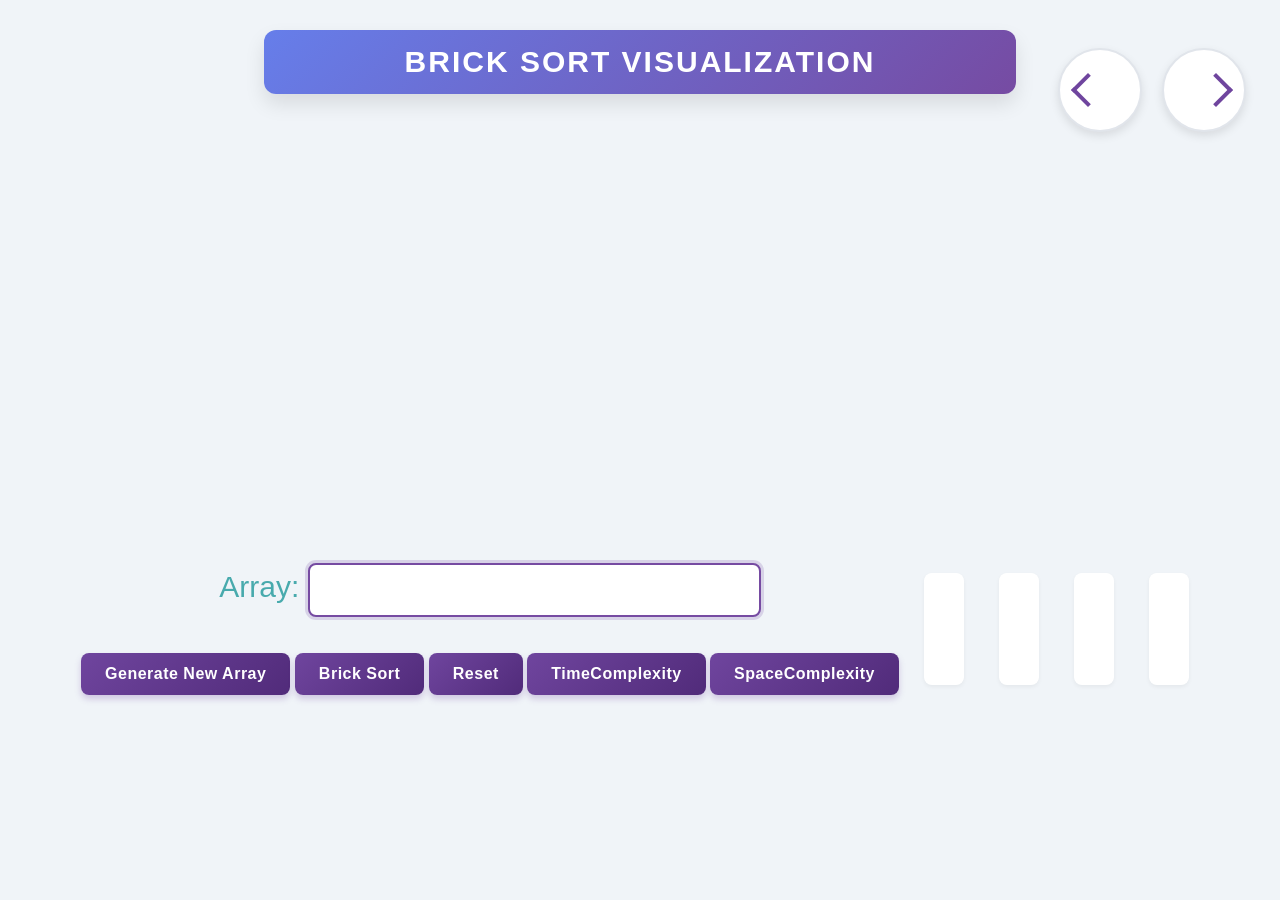
<file: SORTING_final/BRICK/index.html>
<!DOCTYPE html>
<html lang="en">

<!-- Head -->
<head>
	<meta charset="UTF-8" />
	<meta name="viewport" content="width=device-width,
	initial-scale=1.0" />
	<meta http-equiv="X-UA-Compatible" content="ie=edge" />

	<!-- Title -->
	<title>Brick Sort Visualizer</title>

	<!-- Linking style.css -->
	<link href="style.css" rel="stylesheet" />
</head>

<!-- Body -->

<body>
<!--BUTTON CODE <- AND ->-->
<div class="nextprev">
<ul>
<!--<li class="prev"><a href="file:///C:/final/AA-Home/statpage.html"><span></span></a></li>-->
<li class="prev"><a href="C:/Users/SWATHI/Desktop/SORTING_final/HOME/project.html"><span></span></a></li>
	
	<li class="next"><a href="C:/Users/SWATHI/Desktop/SORTING_final/Shell Sort/index.html"><span></span></a></li> 
	
</ul>
</div>
<!--BUTTON CODE <- AND ->-->
	<section class="head">
		Brick Sort Visualization
	</section>
	
	<section class="data-container"></section>
	
	<section id="ele"></section>
	
	<div style="margin: auto; width: fit-content">

		<div style="text-align: center">
	<label for="fname1" style="color:#48AAAD;font-size:30px;">
		Array:
	</label>
	<input type="text" id="fname1" name="fname1" style="width:300px;height:30px;font-size:30px;color:#48AAAD;" autofocus  /><br>
	<br ><br >
<button class="btn1"
		onclick="generatearray()" id="Button1" >
	Generate New Array</button>
	
<!-- "Insertion Sort" button -->
<button class="btn2"
		onclick="BrickSort(),disable()"
		id="Button2" >
	Brick Sort</button>
	

<!-- "Reset" button -->
<button class="btn3"
		onclick="Reset(),disable()"
		id="Button3" >
	Reset</button>
	


<button class="btn4"
		onclick="TimeComplexity()"
		id="Button4" >
	TimeComplexity</button>
	

<button class="btn5"
		onclick="SpaceComplexity()"
		id="Button5" >
	SpaceComplexity</button>
	</div>	
<div id="text1" style="color:#48AAAD;font-size:30px;"></div>
<div id="text2" style="color:#48AAAD;font-size:30px;"></div>
<div id="text3" style="color:#48AAAD;font-size:30px;"></div>
<div id="text4" style="color:#48AAAD;font-size:30px;"></div>

	</div>

	<!-- Linking script.js -->
	<script src="script.js"></script>
</body>

</html>
</file>
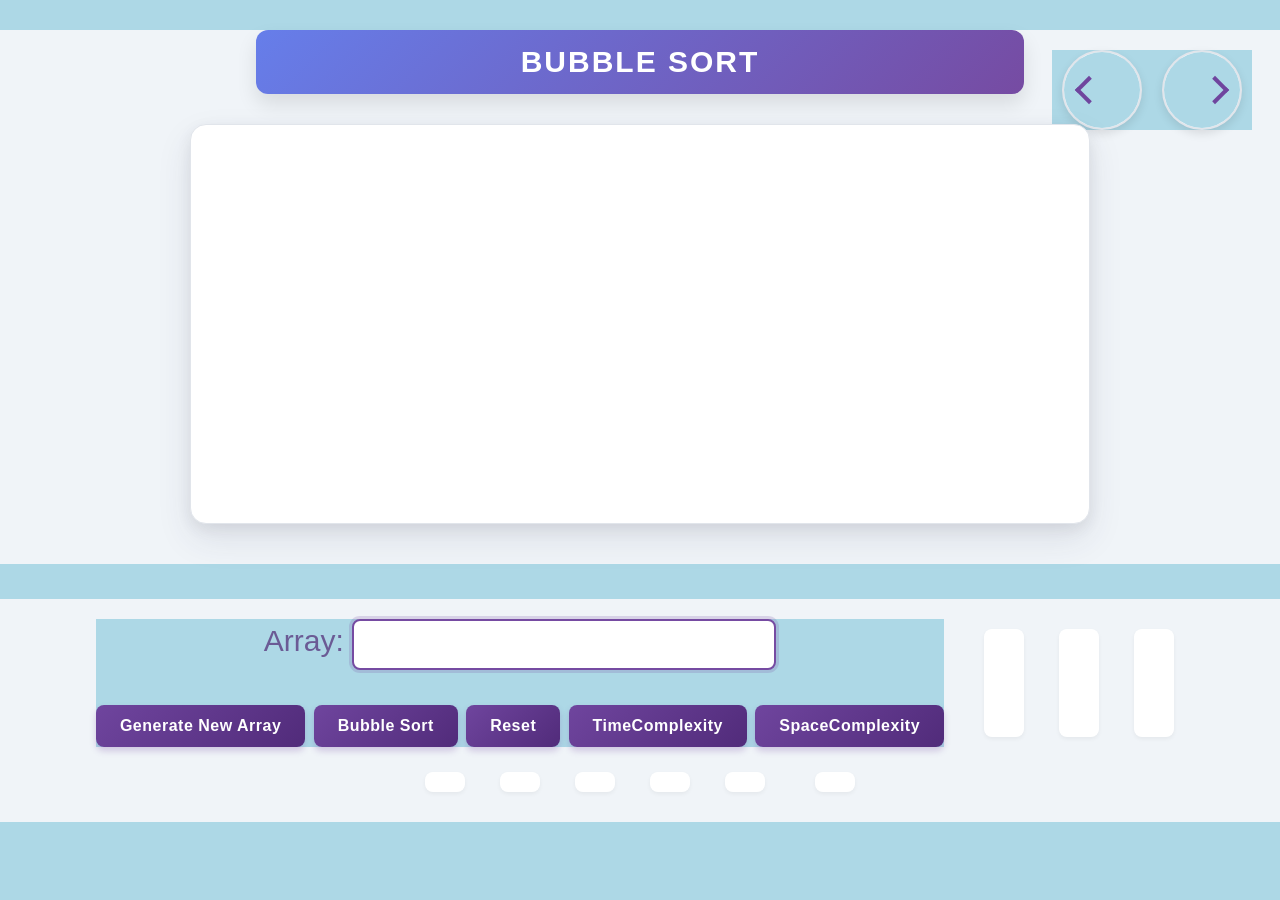
<file: SORTING_final/Bubble Sort/index.html>
<!DOCTYPE html>
<html lang="en">

<head>
	<meta charset="UTF-8" />
	<meta name="viewport" content=
		"width=device-width, initial-scale=1.0" />
		<!-- title -->
	<title>Bubble Sort Visualizer using JavaScript</title>
	<link rel="stylesheet" href="style.css" />
</head>

<body>
<!--BUTTON CODE <- AND ->-->
<div class="nextprev">
<ul>
	<!--<li class="prev"><a href="C:/Users/SWATHI/Desktop/SORTING_final/HOME/project.html"><span></span></a></li>-->
	<li class="prev"><a href="C:/Users/SWATHI/Desktop/SORTING_final/HOME/project.html"><span></span></a></li>
	<li class="next"><a href="C:/Users/SWATHI/Desktop/SORTING_final/Selection Sort/index.html"><span></span></a></li> 
	
</ul>
</div>
<!--BUTTON CODE <- AND ->-->
	<section class="head">Bubble Sort</section>
	<div id="array"></div><section class="data-container"></section>
	<section id="ele"></section>
	<div style="margin: auto; width: fit-content">

<div style="text-align: center;color:#6b5b95;font-size:30px;font-family: Lucida Console, Courier New, monospace;">
	<label for="fname1">Array:</label>
	
	<input type="text" id="fname1" name="fname1" style="text-align: center;color:#6f459e;background-color:white;
	font-size:30px;font-family: Lucida Console, Courier New, monospace;" 
	onkeypress="return onlyNumberKeySpace(event)" autofocus>
	
	<br /><br />

<!-- "Generate New Array" button -->
<button class="btn1"
		onclick="generatearray()" id="Button1" >
	Generate New Array</button>
	
<!-- "Insertion Sort" button -->
<button class="btn2"
		onclick="BubbleSort(),disable()"
		id="Button2" >
	Bubble Sort</button>
	

<!-- "Reset" button -->
<button class="btn3"
		onclick="Reset(),disable()"
		id="Button3" >
	Reset</button>
	


<button class="btn4"
		onclick="TimeComplexity()"
		id="Button4" >
	TimeComplexity</button>
	

<button class="btn5"
		onclick="SpaceComplexity()"
		id="Button5" >
	SpaceComplexity</button>
	</div>	
	<BR><div id="text1" style="text-align: center;color:#6b5b95;font-size:30px;font-family: Lucida Console, Courier New, monospace;"></div>
<div id="text2" style="text-align: center;color:#6b5b95;font-size:30px;font-family: Lucida Console, Courier New, monospace;"></div>
<div id="text3" style="text-align: center;color:#6b5b95;font-size:30px;font-family: Lucida Console, Courier New, monospace;"></div>
<div id="text4" style="text-align: center;color:#6b5b95;font-size:30px;font-family: Lucida Console, Courier New, monospace;"></div>
<script>function onlyNumberKeySpace(evt) {
              
            // Only ASCII character in that range allowed
            var ASCIICode = (evt.which) ? evt.which : evt.keyCode
            if (ASCIICode != 32 && (ASCIICode < 48 || ASCIICode > 57) )
                return false;
            return true;
        }
</script>

<div id="text1"></div>
<div id="text2"></div>
<div id="text3"></div>
<div id="text4"></div>



	
	
	<br />
	<br />
	<div id="text"></div>
	</div>
	<script src="script.js"></script>
</body>

</html>
</file>
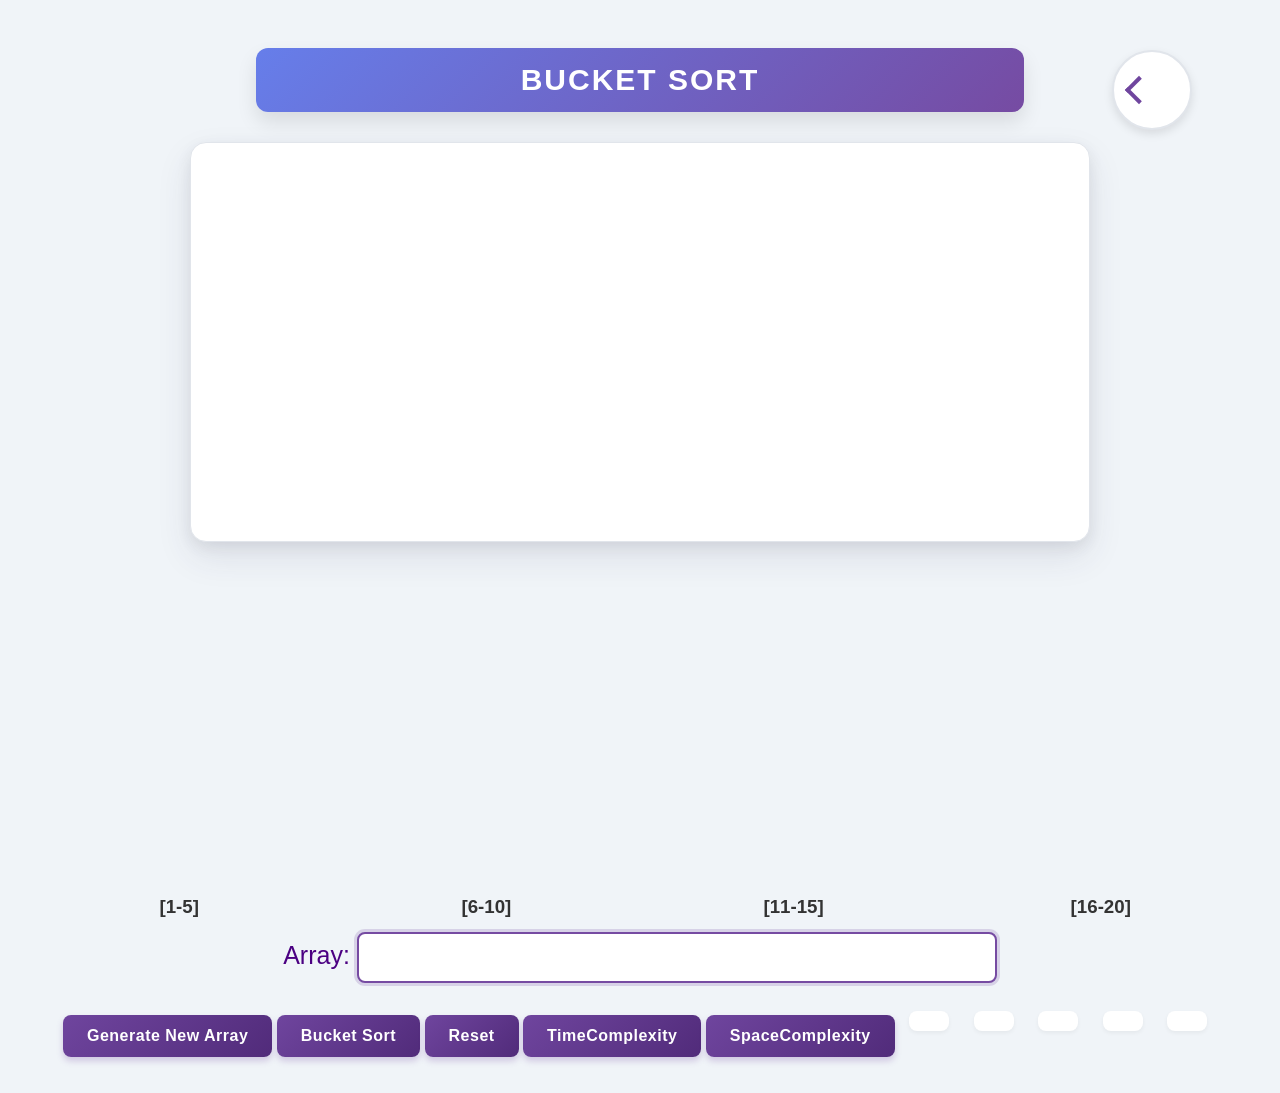
<file: SORTING_final/bucket sort/index.html>
<!DOCTYPE html>
<html lang="en">

<head>
	<link rel="stylesheet" href="style.css" />
</head>

<body style="background-color:lightblue;">
	<br />
	<!--BUTTON CODE <- AND ->-->
<div class="nextprev">
<ul>
	<li class="prev"><a href="C:/Users/SWATHI/Desktop/SORTING_final/HOME/project.html"><span></span></a></li>
	
</ul>
</div>
<!--BUTTON CODE <- AND ->-->
	<section class="head">Bucket Sort</section>

	<div id="array"></div>
	<br />
	<br />

	<div style="display: flex; justify-content: space-evenly">
		<div class="bucket">
			<div id="one" class="bucket2"></div>
			<br />
			<h3 style="text-align: center">[1-5]</h3>
		</div>

		<div class="bucket">
			<div id="two" class="bucket2"></div>
			<br />
			<h3 style="text-align: center">[6-10]</h3>
		</div>

		<div class="bucket">
			<div id="three" class="bucket2"></div>
			<br />
			<h3 style="text-align: center">[11-15]</h3>
		</div>
		
		<div class="bucket">
			<div id="four" class="bucket2"></div>
			<br />
			<h3 style="text-align: center">[16-20]</h3>
		</div>
	</div>
<br />
	<br />
<br><div style="text-align: center">
	<label for="fname1" style="color:indigo;font-size:25px;font-family: Lucida Console, Courier New, monospace;">
		Array:
	</label>
	<input type="text"  id="fname1" name="fname1" style="background-color:indigo;color:white;width:700px;font-size:20px;text-align:center;font-family: Lucida Console, Courier New, monospace;"
	onkeypress="return onlyNumberKeySpace(event)" autofocus />
	<br /><br />

<!-- "Generate New Array" button -->
<button class="btn1" style="background-color:indigo;"
		onclick="generatearray()" id="Button1" >
	Generate New Array</button>
	
<!-- "Insertion Sort" button -->
<button class="btn2" style="background-color:indigo;"
		onclick="CountingSort(),disable()"
		id="Button2" >
	Bucket Sort</button>
	

<!-- "Reset" button -->
<button class="btn3" style="background-color:indigo;"
		onclick="Reset(),disable()"
		id="Button3" >
	Reset</button>
	


<button class="btn4" style="background-color:indigo;"
		onclick="TimeComplexity()"
		id="Button4" >
	TimeComplexity</button>
	

<button class="btn5" style="background-color:indigo;"
		onclick="SpaceComplexity()"
		id="Button5" >
	SpaceComplexity</button>
	<div id="text" ></div>
	<div id="text1" style="text-align:right_top;color:#5b0082;font-size:30px;"></div>
	<div id="text2" style="text-align:right_top;color:#5b0082;font-size:30px;"></div>
	<div id="text3" style="text-align:right_top;color:#5b0082;font-size:30px;"></div>
	<div id="text4" style="text-align:right_top;color:#5b0082;font-size:30px;"></div>
	</div>
<script>
        function onlyNumberKeySpace(evt) {
              
            // Only ASCII character in that range allowed
            var ASCIICode = (evt.which) ? evt.which : evt.keyCode
            if (ASCIICode != 32 && (ASCIICode < 48 || ASCIICode > 57) )
                return false;
            return true;
        }
</script>

	
	
	<br />
	<br />
	<script src="script.js"></script>
</body>

</html>
</file>
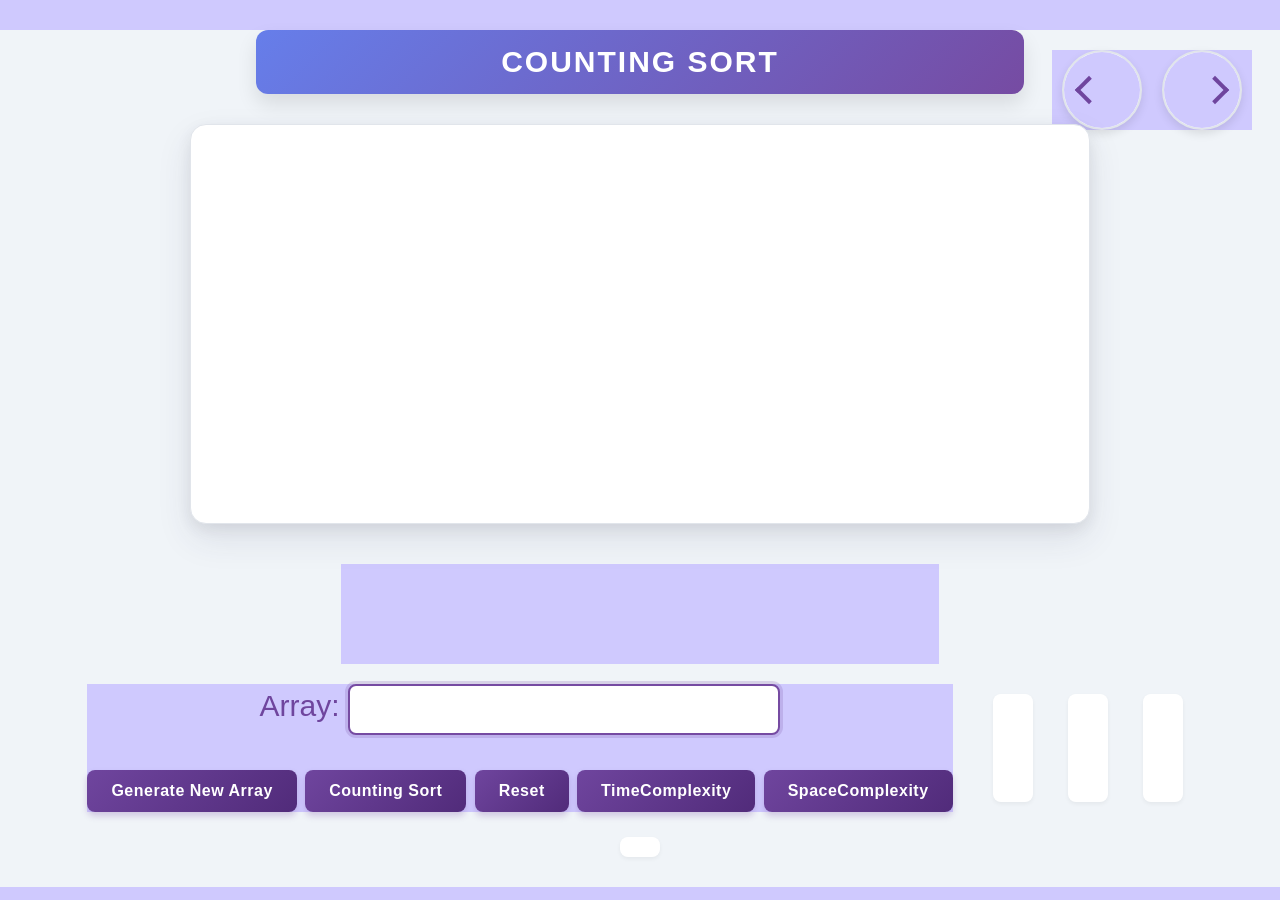
<file: SORTING_final/Counting Sort/index.html>
<!DOCTYPE html>
<html lang="en">
<head>
	<link rel="stylesheet" href="style.css" />
	<!-- title -->
	<title>Counting Sort using JavaScript</title>
</head>

<body>
<!--BUTTON CODE <- AND ->-->
<div class="nextprev">
<ul>
	<!--<li class="prev"><a href="file:///C:/final/AA-Home/statpage.html"><span></span></a></li>-->
	<li class="prev"><a href="C:/Users/SWATHI/Desktop/SORTING_final/HOME/project.html"><span></span></a></li>
	<li class="next"><a href="C:/Users/SWATHI/Desktop/SORTING_final/HEAP/index.html"><span></span></a></li> 
	
</ul>
</div>
<!--BUTTON CODE <- AND ->-->
	
	<section class="head">Counting Sort</section>
	<div id="array"></div>
	<section class="data-container"></section>
	<section id="ele"></section>
	<div id="count"></div>

	<div style="margin: auto; width: fit-content;">

<div style="text-align: center;color:#6f459e;font-size:30px;font-family: Lucida Console, Courier New, monospace;">
	<label for="fname1">Array:</label>
	
	<input type="text" id="fname1" name="fname1" style="text-align: center;color:#6f459e;background-color:white;
	font-size:30px;font-family: Lucida Console, Courier New, monospace;"
	onkeypress="return onlyNumberKeySpace(event)" autofocus> 
	<br /><br />
	
	<!-- "Generate New Array" button -->
<button class="btn1"
		onclick="generate()" id="Button1" >
	Generate New Array</button>
	
<!-- "Counting Sort" button -->
<button class="btn2"
		onclick="CountingSort(),disable()"
		id="Button2" >
	Counting Sort</button>
	

<!-- "Reset" button -->
<button class="btn3"
		onclick="Reset(),disable()"
		id="Button3" >
	Reset</button>
	


<button class="btn4"
		onclick="TimeComplexity()"
		id="Button4" >
	TimeComplexity</button>
	

<button class="btn5"
		onclick="SpaceComplexity()"
		id="Button5" >
	SpaceComplexity</button>
	</div>	
	<br><br>
<div id="text1" style="text-align: center;color:#6f459e;font-size:30px;font-family: Lucida Console, Courier New, monospace;"></div>
<div id="text2" style="text-align: center;color:#6f459e;font-size:30px;font-family: Lucida Console, Courier New, monospace;"></div>
<div id="text3" style="text-align: center;color:#6f459e;font-size:30px;font-family: Lucida Console, Courier New, monospace;"></div>
<div id="text4" style="text-align: center;color:#6f459e;font-size:30px;font-family: Lucida Console, Courier New, monospace;"></div>

<script>
        function onlyNumberKeySpace(evt) {
              
            // Only ASCII character in that range allowed
            var ASCIICode = (evt.which) ? evt.which : evt.keyCode
            if (ASCIICode != 32 && (ASCIICode < 48 || ASCIICode > 57) )
                return false;
            return true;
        }
</script>
	</body>
	<script src="script.js"></script>

</html>
</file>
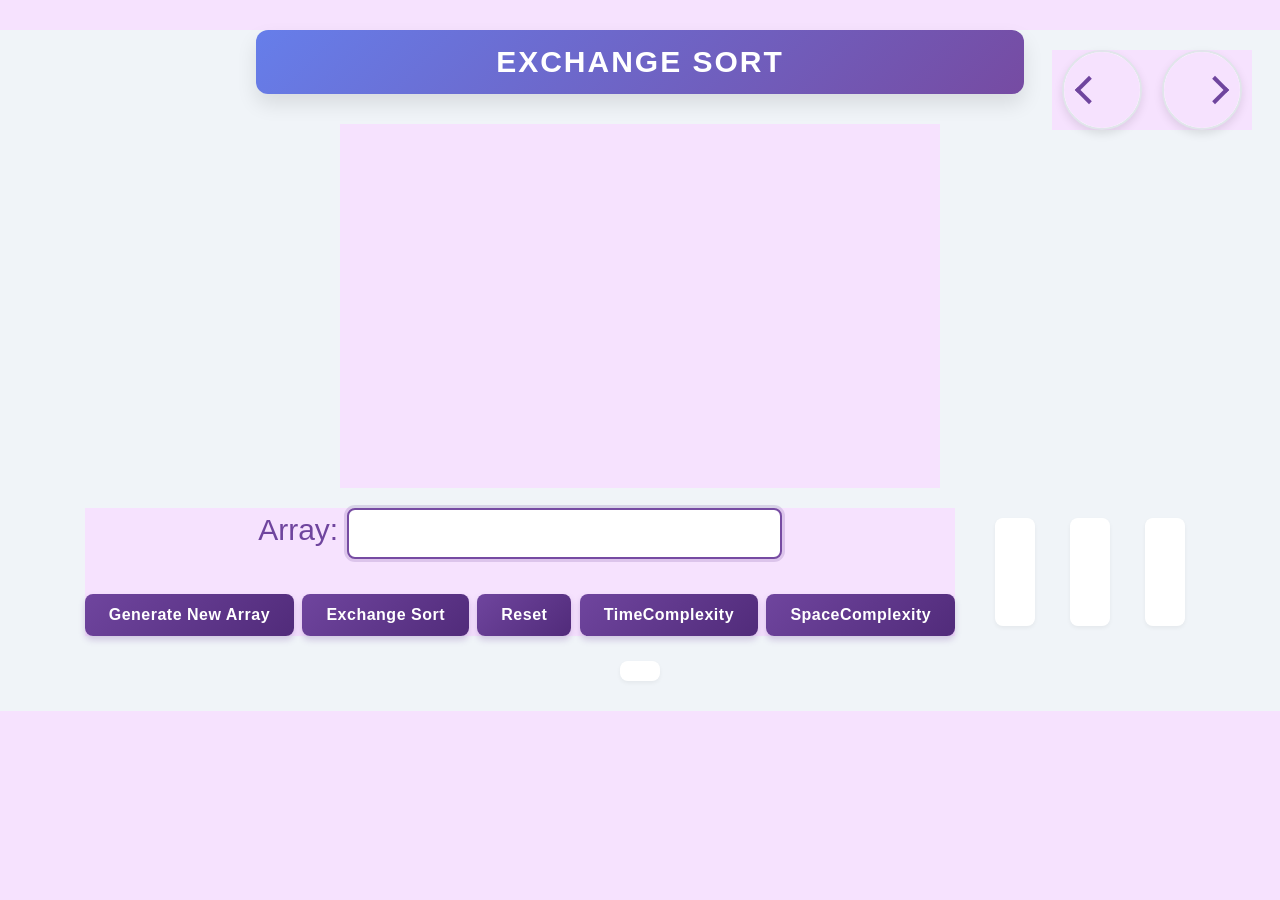
<file: SORTING_final/Exchange Sort/index.html>
<!DOCTYPE html>
<html lang="en">

<head>
	<meta charset="UTF-8" />
	<meta name="viewport" content=
		"width=device-width, initial-scale=1.0" />
		<!-- title -->
	<title>Exchange Sort</title>
	<link rel="stylesheet" href="style.css" />
</head>

<body>
<!--BUTTON CODE <- AND ->-->
<div class="nextprev">
<ul>
	<!--<li class="prev"><a href="file:///C:/final/AA-Home/statpage.html"><span></span></a></li>-->
	<li class="prev"><a href="C:/Users/SWATHI/Desktop/SORTING_final/HOME/project.html"><span></span></a></li>
	<li class="next"><a href="C:/Users/SWATHI/Desktop/SORTING_final/Counting Sort/index.html"><span></span></a></li> 
	
</ul>
</div>
<!--BUTTON CODE <- AND ->-->
	<section class="head">Exchange Sort</section>
	<section class="data-container"></section>
	
	<div style="margin: auto; width: fit-content;">

<div style="text-align: center;color:#6f459e;font-size:30px;font-family: Lucida Console, Courier New, monospace;">
	<label for="fname1">
		Array:
	</label>
	<input type="text" id="fname1" name="fname1" style="text-align: center;color:#6f459e;
	font-size:30px;font-family: Lucida Console, Courier New, monospace; background-color:white;" onkeypress="return onlyNumberKeySpace(event)" autofocus>
	<br /><br />
	
	<!-- "Generate New Array" button -->
<button class="btn1"
		onclick="generatearray()" id="Button1" >
	Generate New Array</button>
	
<!-- "Insertion Sort" button -->
<button class="btn2"
		onclick="ExchangeSort(),disable()"
		id="Button2" >
	Exchange Sort</button>
	

<!-- "Reset" button -->
<button class="btn3"
		onclick="Reset(),disable()"
		id="Button3" >
	Reset</button>
	


<button class="btn4"
		onclick="TimeComplexity()"
		id="Button4" >
	TimeComplexity</button>
	

<button class="btn5"
		onclick="SpaceComplexity()"
		id="Button5" >
	SpaceComplexity</button>
	</div>	
	<br><br>
<div id="text1" style="text-align: center;color:#6f459e;font-size:30px;font-family: Lucida Console, Courier New, monospace;"></div>
<div id="text2" style="text-align: center;color:#6f459e;font-size:30px;font-family: Lucida Console, Courier New, monospace;"></div>
<div id="text3" style="text-align: center;color:#6f459e;font-size:30px;font-family: Lucida Console, Courier New, monospace;"></div>
<div id="text4" style="text-align: center;color:#6f459e;font-size:30px;font-family: Lucida Console, Courier New, monospace;"></div>
	<script src="script.js"></script>
	<script>
        function onlyNumberKeySpace(evt) {
              
            // Only ASCII character in that range allowed
            var ASCIICode = (evt.which) ? evt.which : evt.keyCode
            if (ASCIICode != 32 && (ASCIICode < 48 || ASCIICode > 57) )
                return false;
            return true;
        }
</script>
</body>

</html>
</file>
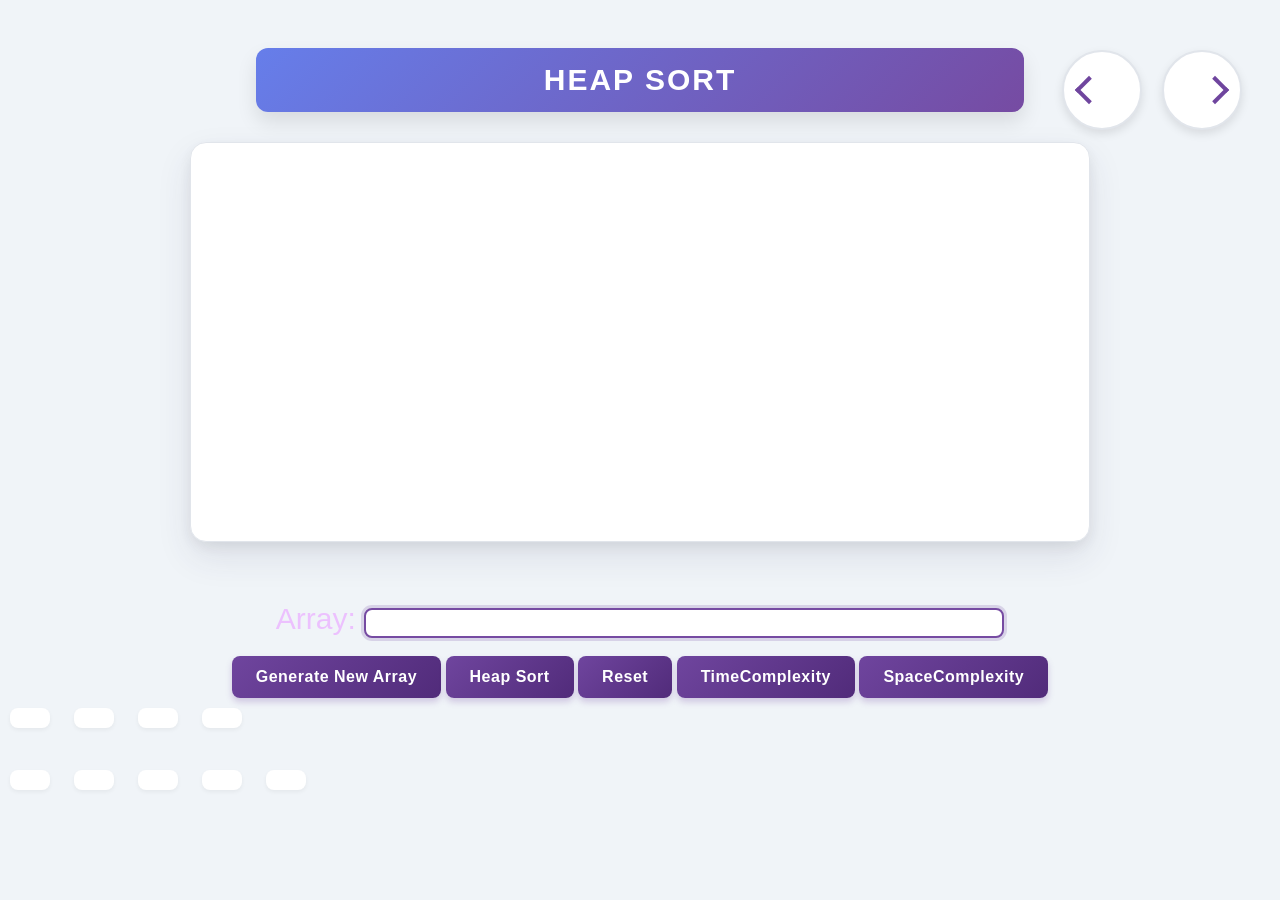
<file: SORTING_final/HEAP/index.html>
<!DOCTYPE html>
<html lang="en">

<head>
	<link rel="stylesheet" href="style.css" />
	<title>Heap Sort </title>
</head>

<body style="background-color:black;">
<!--BUTTON CODE <- AND ->-->
<div class="nextprev">
<ul>
	<!--<li class="prev"><a href="file:///C:/final/AA-Home/statpage.html"><span></span></a></li>-->
	<li class="prev"><a href="C:/Users/SWATHI/Desktop/SORTING_final/HOME/project.html"><span></span></a></li>
	<li class="next"><a href="C:/Users/SWATHI/Desktop/SORTING_final/merge sort/index.html"><span></span></a></li> 
	
</ul>
</div>
<!--BUTTON CODE <- AND ->-->
	<br />
	<section class="head">HEAP Sort</section>

	<div id="array"></div>
	<div id="count"></div>

<div style="text-align: center">
	<label for="fname1" style="color:#ecc1fe;font-size:30px;">
		Array:
	</label>
	<input type="text" id="fname1" name="fname1" style="width:300px;height:30px;font-size:30px;color:#ecc1fe;background-color:black;" onkeypress="return onlyNumberKeySpace(event)" autofocus  />
	<br /><br />

<!-- "Generate New Array" button -->
<button class="btn1"
		onclick="generatearray()" id="Button1" >
	Generate New Array</button>
	
<!-- "Insertion Sort" button -->
<button class="btn2"
		onclick="HeapSort(),disable()"
		id="Button2" >
	Heap Sort</button>
	

<!-- "Reset" button -->
<button class="btn3"
		onclick="Reset()"
		id="Button3" >
	Reset</button>
	


<button class="btn4"
		onclick="TimeComplexity()"
		id="Button4" >
	TimeComplexity</button>
	

<button class="btn5"
		onclick="SpaceComplexity()"
		id="Button5" >
	SpaceComplexity</button>
	</div>	
<div id="text1" style="color:#ecc1fe;font-size:30px;"></div>
<div id="text2" style="color:#ecc1fe;font-size:30px;"></div>
<div id="text3" style="color:#ecc1fe;font-size:30px;"></div>
<div id="text4" style="color:#ecc1fe;font-size:30px;"></div>



	
	
	<br />
	<br />
	<div id="text"></div>
	<div id="text1" style="color:#ecc1fe;font-size:30px;"></div>
	<div id="text2" style="color:#ecc1fe;font-size:30px;"></div>
	<div id="text3" style="color:#ecc1fe;font-size:30px;"></div>
	<div id="text4" style="color:#ecc1fe;font-size:30px;"></div>
	</div>
	<script>
function onlyNumberKey(evt) {
              
            // Only ASCII character in that range allowed
            var ASCIICode = (evt.which) ? evt.which : evt.keyCode
            if (ASCIICode > 31 && (ASCIICode < 48 || ASCIICode > 57))
                return false;
            return true;
        }
    </script>
	
<script>
        function onlyNumberKeySpace(evt) {
              
            // Only ASCII character in that range allowed
            var ASCIICode = (evt.which) ? evt.which : evt.keyCode
            if (ASCIICode != 32 && (ASCIICode < 48 || ASCIICode > 57) )
                return false;
            return true;
        }
</script>

	<script src="script.js"></script>
</body>

</html>
</file>
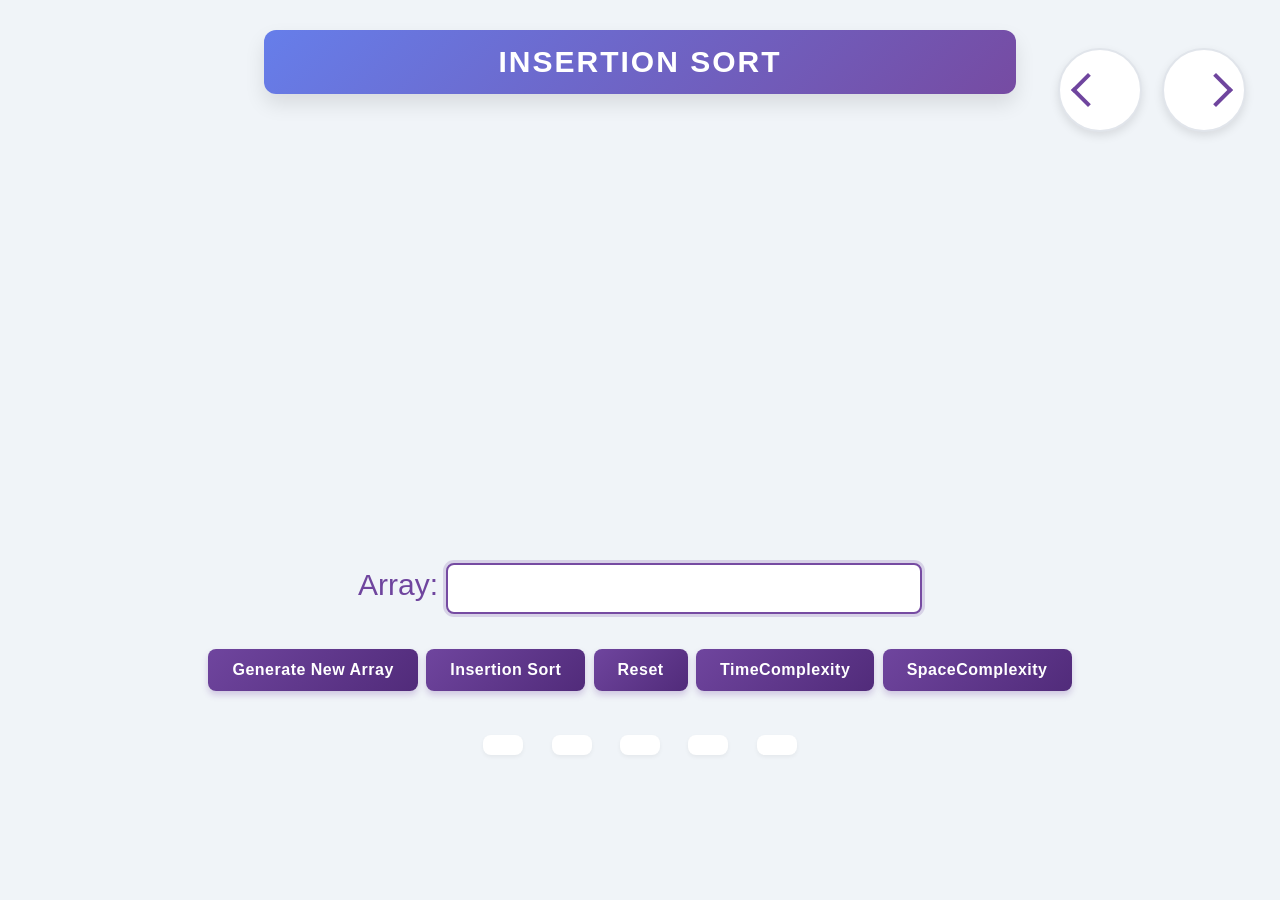
<file: SORTING_final/Insertion Sort/index.html>
<!DOCTYPE html>
<html lang="en">
	
<!-- head -->
<head>
	<!-- title -->
	<title>Insertion Sort </title>
	<!-- linking style.css -->
	<link href="style.css" rel="stylesheet" />
</head>

<!-- body -->
<body>
<!--BUTTON CODE <- AND ->-->
<div class="nextprev">
<ul>
	<!--<li class="prev"><a href="C:/Users/SWATHI/Desktop/SORTING_final/Selection Sort/index.html"><span></span></a></li>-->
	<li class="prev"><a href="C:/Users/SWATHI/Desktop/SORTING_final/HOME/project.html"><span></span></a></li>
	<li class="next"><a href="C:/Users/SWATHI/Desktop/SORTING_final/Exchange Sort/index.html"><span></span></a></li> 
	
</ul>
</div>
<!--BUTTON CODE <- AND ->-->
	<section class="head">Insertion Sort</section>
	<section class="data-container"></section>
	<section id="ele"></section>
	<div style="margin: auto; width: fit-content;">

<div style="text-align: center;color:#6f459e;font-size:30px;font-family: Lucida Console, Courier New, monospace;">
	<label for="fname1">Array:</label>
	
		<input type="text" id="fname1" name="fname1" style="text-align: center;color:#6f459e;
	font-size:30px;font-family: Lucida Console, Courier New, monospace;" onkeypress="return onlyNumberKeySpace(event)" autofocus>
	
	
	<br /><br />
	
	<!-- "Generate New Array" button -->
<button class="btn1"
		onclick="generate()" id="Button1" >
	Generate New Array</button>
	
<!-- "Insertion Sort" button -->
<button class="btn2"
		onclick="InsertionSort(),disable()"
		id="Button2" >
	Insertion Sort</button>
	

<!-- "Reset" button -->
<button class="btn3"
		onclick="Reset(),disable()"
		id="Button3" >
	Reset</button>
	


<button class="btn4"
		onclick="TimeComplexity()"
		id="Button4" >
	TimeComplexity</button>
	

<button class="btn5"
		onclick="SpaceComplexity()"
		id="Button5" >
	SpaceComplexity</button>
	
	<br />
	<br />
	<div id="text"></div>
	<div id="text1" style="text-align:right_top;color:#green;font-size:30px;"></div>
		<div id="text2" style="text-align:right_top;color:#green;font-size:30px;"></div>
		<div id="text3" style="text-align:right_top;color:#green;font-size:30px;"></div>
		<div id="text4" style="text-align:right_top;color:#green;font-size:30px;"></div>
	</div>	

</body>
<!-- linking index.js -->
<script>
        function onlyNumberKeySpace(evt) {
              
            // Only ASCII character in that range allowed
            var ASCIICode = (evt.which) ? evt.which : evt.keyCode
            if (ASCIICode != 32 && (ASCIICode < 48 || ASCIICode > 57) )
                return false;
            return true;
        }
</script>
<script src="index.js"></script>
</html>
</file>
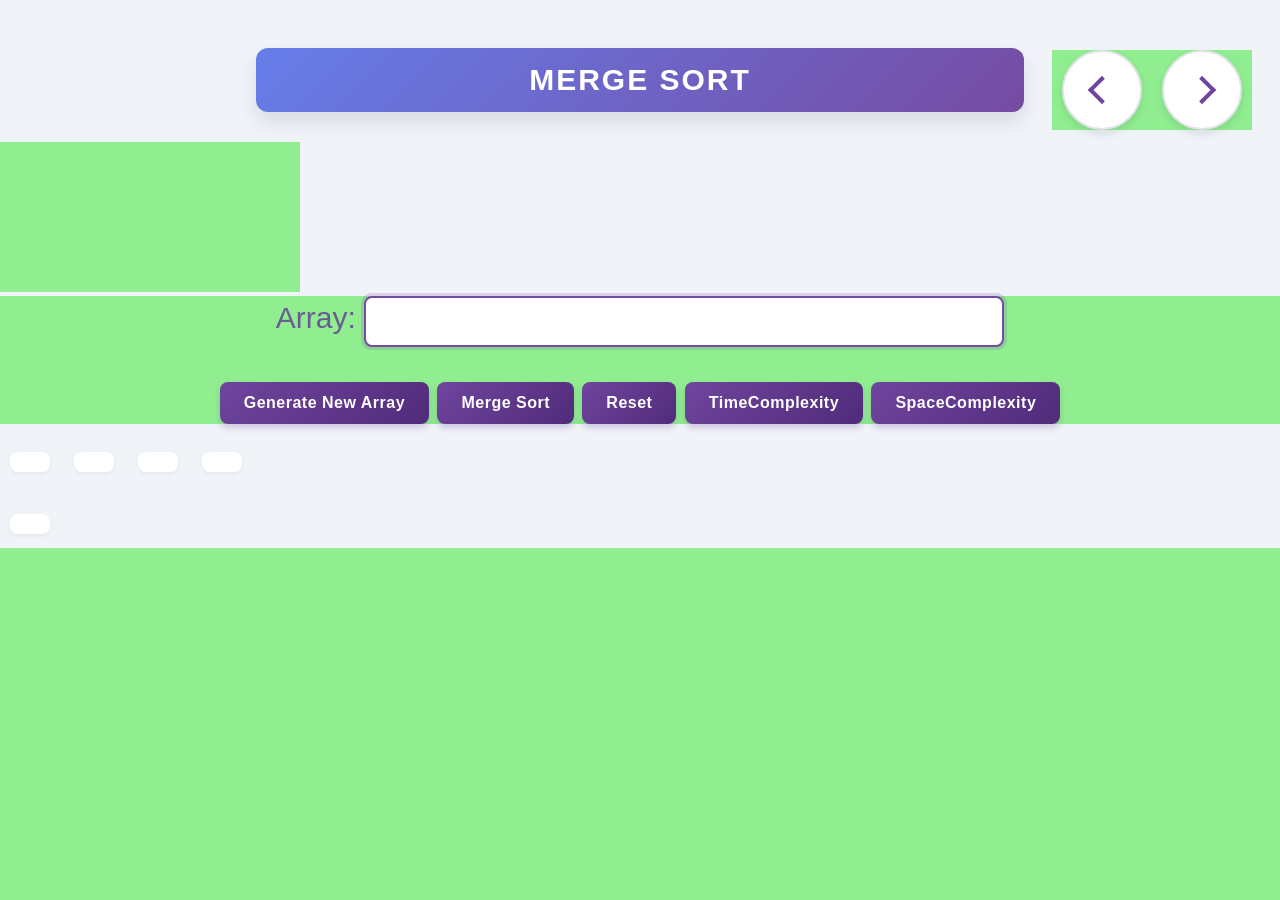
<file: SORTING_final/merge sort/index.html>
<!DOCTYPE html>
<html lang="en">

<head>
	<meta charset="UTF-8" />
	<meta name="viewport" content=
		"width=device-width, initial-scale=1.0" />
	<link rel="stylesheet" href="style.css" />
</head>

<body>
	<br />
	<!--BUTTON CODE <- AND ->-->
<div class="nextprev">
<ul>
	<li class="prev"><a href="C:/Users/SWATHI/Desktop/SORTING_final/HOME/project.html"><span></span></a></li>
	<li class="next"><a href="C:/Users/SWATHI/Desktop/SORTING_final/QuickSort/index.html"><span></span></a></li> 
	
</ul>
</div>
<!--BUTTON CODE <- AND ->-->
<section class="head">Merge Sort</section>
	
<canvas id="Canvas"></canvas>
<div style="text-align: center;color:#6b5b95;font-size:30px;font-family: Lucida Console, Courier New, monospace;">
	<label for="fname1">
		Array:
	</label>
	<input type="text" id="fname1" name="fname1" style="text-align: center;color:#6f459e;background-color:white;
	font-size:30px;font-family: Lucida Console, Courier New, monospace;" 
	onkeypress="return onlyNumberKeySpace(event)" autofocus for (var i = 0; i < inputText.length; i++) {
	// Return a value from 1 to 100 (both inclusive)






	var value = pages[i];

	// Creating element div
	var array_ele = document.createElement("div");

	// Adding class 'block' to div
	array_ele.classList.add("block");

	// Adding style to div
	array_ele.style.height = `${value * 3}px`;
	array_ele.style.transform = `translate(${i * 30}px)`;

	// Creating label element for displaying
	// size of particular block
	var array_ele_label = document.createElement("label");
	array_ele_label.classList.add("block_id");
	array_ele_label.innerText = value;

	// Appending created elements to index.html
	array_ele.appendChild(array_ele_label);
	container.appendChild(array_ele);
}>
	<br /><br />

<!-- "Generate New Array" button -->
<button class="btn1"
		onclick="generatearray()" id="Button1" >
	Generate New Array</button>
	
<!-- "Insertion Sort" button -->
<button class="btn2"
		onclick="performer(),disable()"
		id="Button2" >
	Merge Sort</button>
	

<!-- "Reset" button -->
<button class="btn3"
		onclick="Reset(),disable()"
		id="Button3" >
	Reset</button>
	


<button class="btn4"
		onclick="TimeComplexity()"
		id="Button4" >
	TimeComplexity</button>
	

<button class="btn5"
		onclick="SpaceComplexity()"
		id="Button5" >
	SpaceComplexity</button>
	</div>	
<BR><div id="text1" style="text-align: center;color:#6b5b95;font-size:30px;font-family: Lucida Console, Courier New, monospace;"></div>
<div id="text2" style="text-align: center;color:#6b5b95;font-size:30px;font-family: Lucida Console, Courier New, monospace;"></div>
<div id="text3" style="text-align: center;color:#6b5b95;font-size:30px;font-family: Lucida Console, Courier New, monospace;"></div>
<div id="text4" style="text-align: center;color:#6b5b95;font-size:30px;font-family: Lucida Console, Courier New, monospace;"></div>
<script>function onlyNumberKeySpace(evt) {
              
            // Only ASCII character in that range allowed
            var ASCIICode = (evt.which) ? evt.which : evt.keyCode
            if (ASCIICode != 32 && (ASCIICode < 48 || ASCIICode > 57) )
                return false;
            return true;
        }
</script>


	
	
	<br />
	<br />
	<div id="text"></div>
	</div>

	<script src="mergeSort.js"></script>
</body>

</html>
</file>
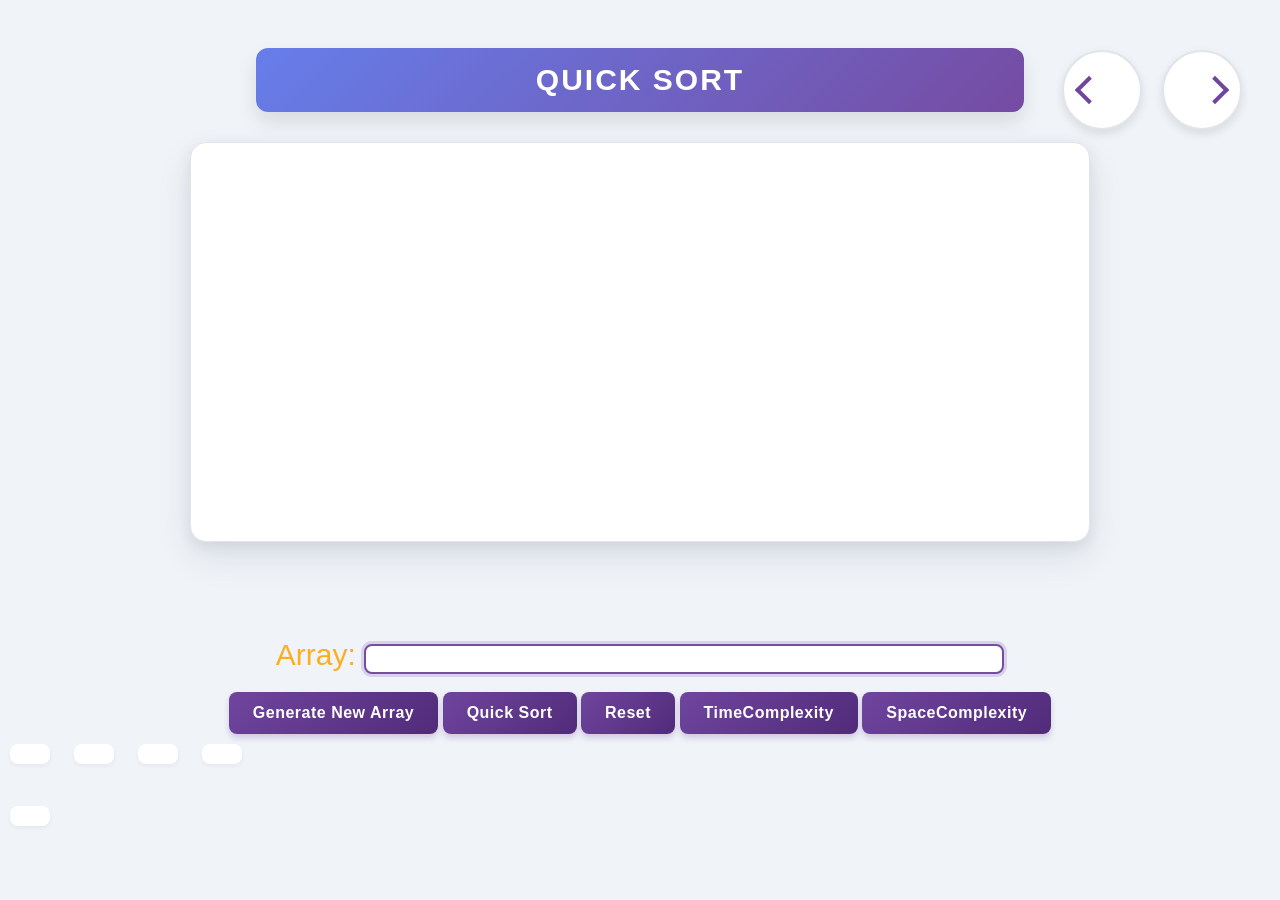
<file: SORTING_final/QuickSort/index.html>
<!DOCTYPE html>
<html lang="en">

<head>
	<link rel="stylesheet" href="style.css" />
	<title>Quick Sort </title>
</head>

<body style="background-color:black;">
<!--BUTTON CODE <- AND ->-->
<div class="nextprev">
<ul>
	<!--<li class="prev"><a href="file:///C:/final/AA-Home/statpage.html"><span></span></a></li>-->
	<li class="prev"><a href="C:/Users/SWATHI/Desktop/SORTING_final/HOME/project.html"><span></span></a></li>
	<li class="next"><a href="C:/Users/SWATHI/Desktop/SORTING_final/BRICK/index.html"><span></span></a></li> 
	
</ul>
</div>
<!--BUTTON CODE <- AND ->-->
	<br />
	<section class="head">Quick Sort</section>
	<div id="array"></div>
	<div id="count"></div>
	<br />
	<h2 class="range" style="text-align: center"></h2>
<br />
	


<div style="text-align: center">
	<label for="fname1" style="color:#FCAE1E;font-size:30px;">
		Array:
	</label>
	<input type="text" id="fname1" name="fname1" style="width:300px;height:30px;font-size:30px;color:#FCAE1E;" autofocus  />
	<br /><br />

<!-- "Generate New Array" button -->
<button class="btn1"
		onclick="generatearray()" id="Button1" >
	Generate New Array</button>
	
<!-- "Insertion Sort" button -->
<button class="btn2"
		onclick="QuickSort1(),disable()"
		id="Button2" >
	Quick Sort</button>
	

<!-- "Reset" button -->
<button class="btn3"
		onclick="Reset(),disable()"
		id="Button3" >
	Reset</button>
	


<button class="btn4"
		onclick="TimeComplexity()"
		id="Button4" >
	TimeComplexity</button>
	

<button class="btn5"
		onclick="SpaceComplexity()"
		id="Button5" >
	SpaceComplexity</button>
	</div>	
<div id="text1" style="color:#FCAE1E;font-size:30px;"></div>
<div id="text2" style="color:#FCAE1E;font-size:30px;"></div>
<div id="text3" style="color:#FCAE1E;font-size:30px;"></div>
<div id="text4" style="color:#FCAE1E;font-size:30px;"></div>



	
	
	<br />
	<br />
	<div id="text"></div>
	</div>
	<script src="script.js"></script>
</body>

</html>
</file>
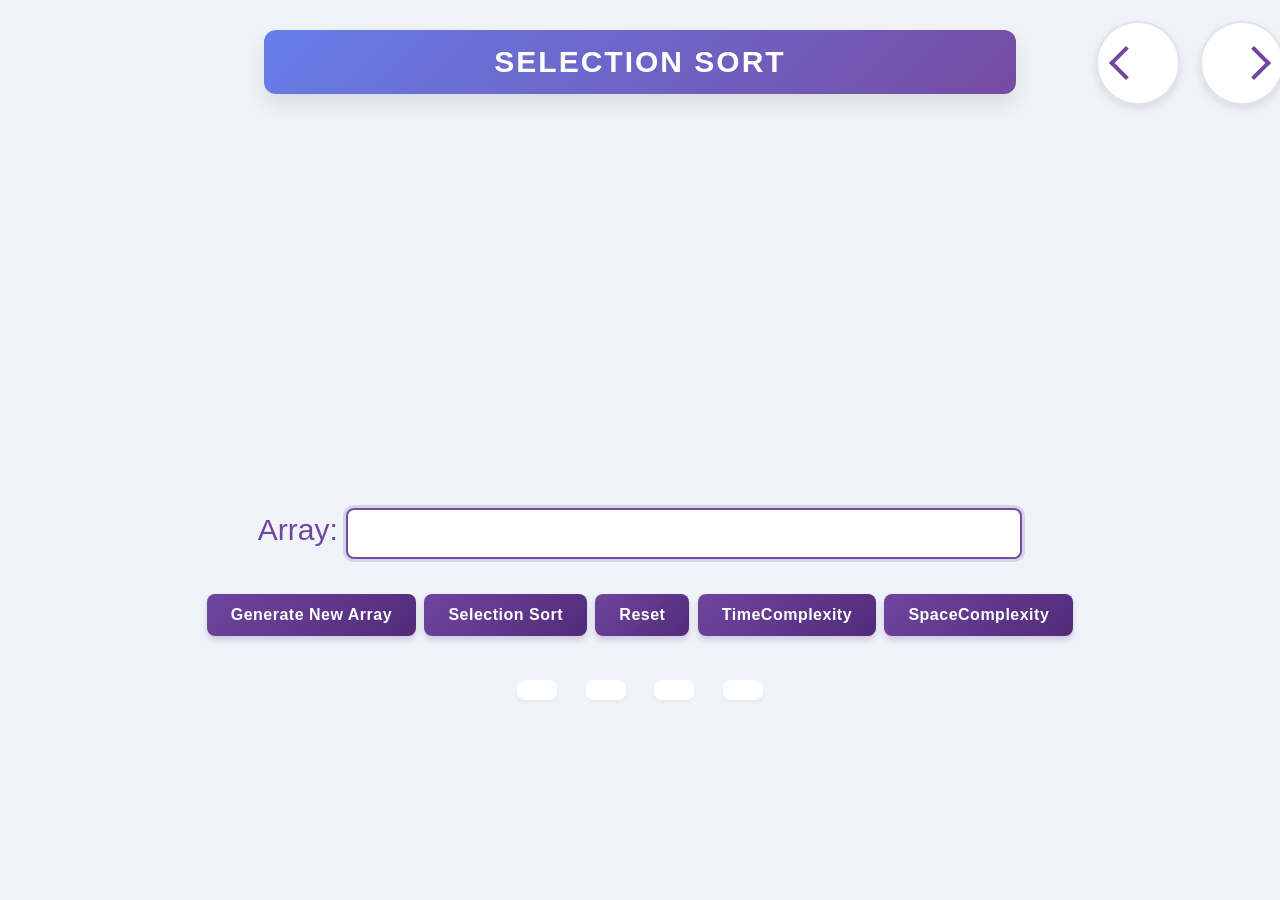
<file: SORTING_final/Selection Sort/index.html>
<!DOCTYPE html>
<html lang="en">

<!-- head -->
<head>
	<meta charset="UTF-8" />
	<meta name="viewport"
		content="width=device-width, initial-scale=1.0" />
	<meta http-equiv="X-UA-Compatible" content="ie=edge" />
	
	<!-- title -->
	<title>Selection Sort</title>

	<!-- linking style.css -->
	<link href="style.css" rel="stylesheet" />
</head>

<!-- body -->
<body >
<!--BUTTON CODE <- AND ->-->
<div class="nextprev">
<ul>
	<!--<li class="prev"><a href="C:/Users/SWATHI/Desktop/SORTING_final/Bubble Sort/index.html"><span></span></a></li>-->
	<li class="prev"><a href="C:/Users/SWATHI/Desktop/SORTING_final/HOME/project.html"><span></span></a></li>
	<li class="next"><a href="C:/Users/SWATHI/Desktop/SORTING_final/Insertion Sort/index.html"><span></span></a></li> 
	
</ul>
</div>
<!--BUTTON CODE <- AND ->-->
<section class="head">Selection Sort </section>
<section class="data-container"></section>
<center>
<div style="text-align: center;color:#6f459e;font-size:30px;font-family: Lucida Console, Courier New, monospace;">
	<div style="text-align: center">
	<label for="fname1">
		Array:
	</label>
	<input type="text" id="fname1" name="fname1" style="text-align: center;color:#6f459e;font-size:30px;font-family: Lucida Console, Courier New, monospace;" onkeypress="return onlyNumberKeySpace(event)" autofocus>
	<br /><br />
<!-- "Generate New Array" button -->
<button class="btn1" onclick="generate()" id="Button1" >
	Generate New Array</button>
	
<!-- "Selection Sort" button -->
<button class="btn2"
		onclick="SelectionSort(),disable()" id="Button2" >
	Selection Sort</button>

<button class="btn3"
		onclick="Reset()" id="Button3" >
	Reset</button>

<button class="btn4"
		onclick="TimeComplexity()" id="Button4" >
	TimeComplexity</button>
	
<button class="btn5"
		onclick="SpaceComplexity()" id="Button5" >
	SpaceComplexity</button>
	
</div>
<br>
<div id="text1" style="text-align: center;color:#6f459e;font-size:30px;font-family: Lucida Console, Courier New, monospace;"></div>
<div id="text2" style="text-align: center;color:#6f459e;font-size:30px;font-family: Lucida Console, Courier New, monospace;"></div>
<div id="text3" style="text-align: center;color:#6f459e;font-size:30px;font-family: Lucida Console, Courier New, monospace;"></div>
<div id="text4" style="text-align: center;color:#6f459e;font-size:30px;font-family: Lucida Console, Courier New, monospace;"></div>
<script>
        function onlyNumberKeySpace(evt) {
              
            // Only ASCII character in that range allowed
            var ASCIICode = (evt.which) ? evt.which : evt.keyCode
            if (ASCIICode != 32 && (ASCIICode < 48 || ASCIICode > 57) )
                return false;
            return true;
        }
</script>
</body>
<!-- linking index.js -->
<script src="index.js"></script>
</html>
</file>
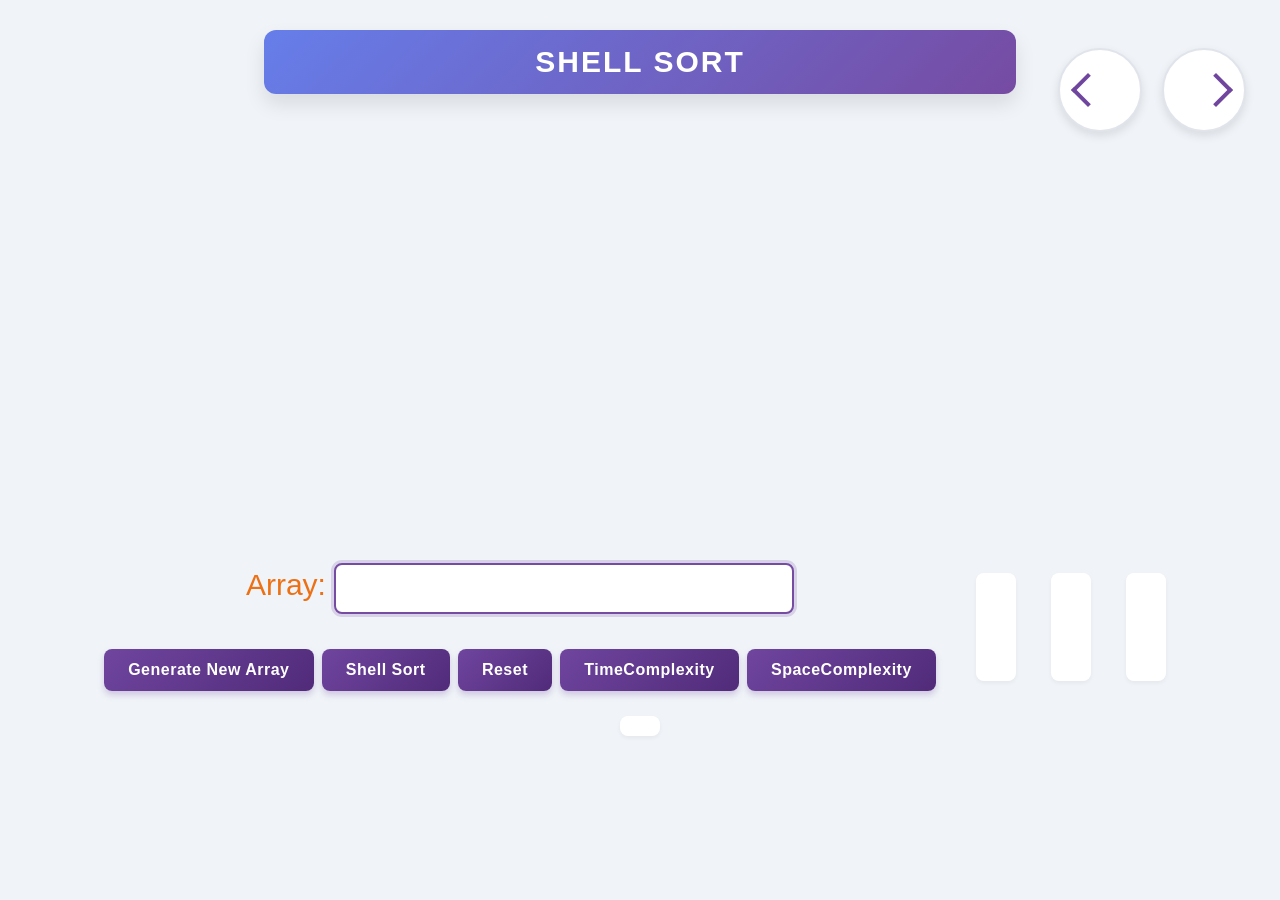
<file: SORTING_final/Shell Sort/index.html>
<!DOCTYPE html>
<html lang="en">
<!-- Head Section -->
<head>
	<meta charset="UTF-8" />
	<meta name="viewport"
		content="width=device-width,
		initial-scale=1.0" />
	<meta http-equiv="X-UA-Compatible"
		content="ie=edge" />

	<!-- title -->
	<title>Shell Sort Visualizer using JavaScript</title>

	<!-- linking style.css -->
	<link href="style.css" rel="stylesheet" />
</head>

<!-- Body Section -->

<body>
<!--BUTTON CODE <- AND ->-->
<div class="nextprev">
<ul>
	<!--<li class="prev"><a href="file:///C:/final/AA-Home/statpage.html"><span></span></a></li>-->
	<li class="prev"><a href="C:/Users/SWATHI/Desktop/SORTING_final/HOME/project.html"><span></span></a></li>
	<li class="next"><a href="C:/Users/SWATHI/Desktop/SORTING_final/bucket sort/index.html"><span></span></a></li> 
	
</ul>
</div>
<!--BUTTON CODE <- AND ->-->
	<section class="head" >Shell Sort</section>
	<section class="data-container"></section>
	<section id="ele"></section>
	<div style="margin: auto; width: fit-content">


<div style="text-align: center;color:#ED7014;font-size:30px;font-family: Lucida Console, Courier New, monospace;">
	<label for="fname1">
		Array:
	</label>
	<input type="text" id="fname1" name="fname1" style="text-align: center;color:#ED7014;font-size:30px;font-family: Lucida Console, Courier New, monospace;" onkeypress="return onlyNumberKeySpace(event)" autofocus>
	<br /><br />
		<!-- "Generate New Array" button -->
		<button class="btn1" onclick="generate()" id="Button1">
			Generate New Array
		</button>

		<!-- "Shell Sort" button -->
		<button class="btn2" onclick="ShellSort(),disable()"
				id="Button2">Shell Sort</button>
	
<!-- "Reset" button -->
<button class="btn3"
		onclick="Reset(),disable()"
		id="Button3" >
	Reset</button>
	


<button class="btn4"
		onclick="TimeComplexity()"
		id="Button4" >
	TimeComplexity</button>
	

<button class="btn5"
		onclick="SpaceComplexity()"
		id="Button5" >
	SpaceComplexity</button>
	</div>	
<BR>
<div id="text1" style="text-align: center;color:#ED7014;font-size:30px;font-family: Lucida Console, Courier New, monospace;"></div>
<div id="text2" style="text-align: center;color:#ED7014;font-size:30px;font-family: Lucida Console, Courier New, monospace;"></div>
<div id="text3" style="text-align: center;color:#ED7014;font-size:30px;font-family: Lucida Console, Courier New, monospace;"></div>
<div id="text4" style="text-align: center;color:#ED7014;font-size:30px;font-family: Lucida Console, Courier New, monospace;"></div>
<script>
        function onlyNumberKeySpace(evt) {
              
            // Only ASCII character in that range allowed
            var ASCIICode = (evt.which) ? evt.which : evt.keyCode
            if (ASCIICode != 32 && (ASCIICode < 48 || ASCIICode > 57) )
                return false;
            return true;
        }
</script>

	<!-- linking script.js -->
	<script src="script.js"></script>
</body>
</html>
</file>
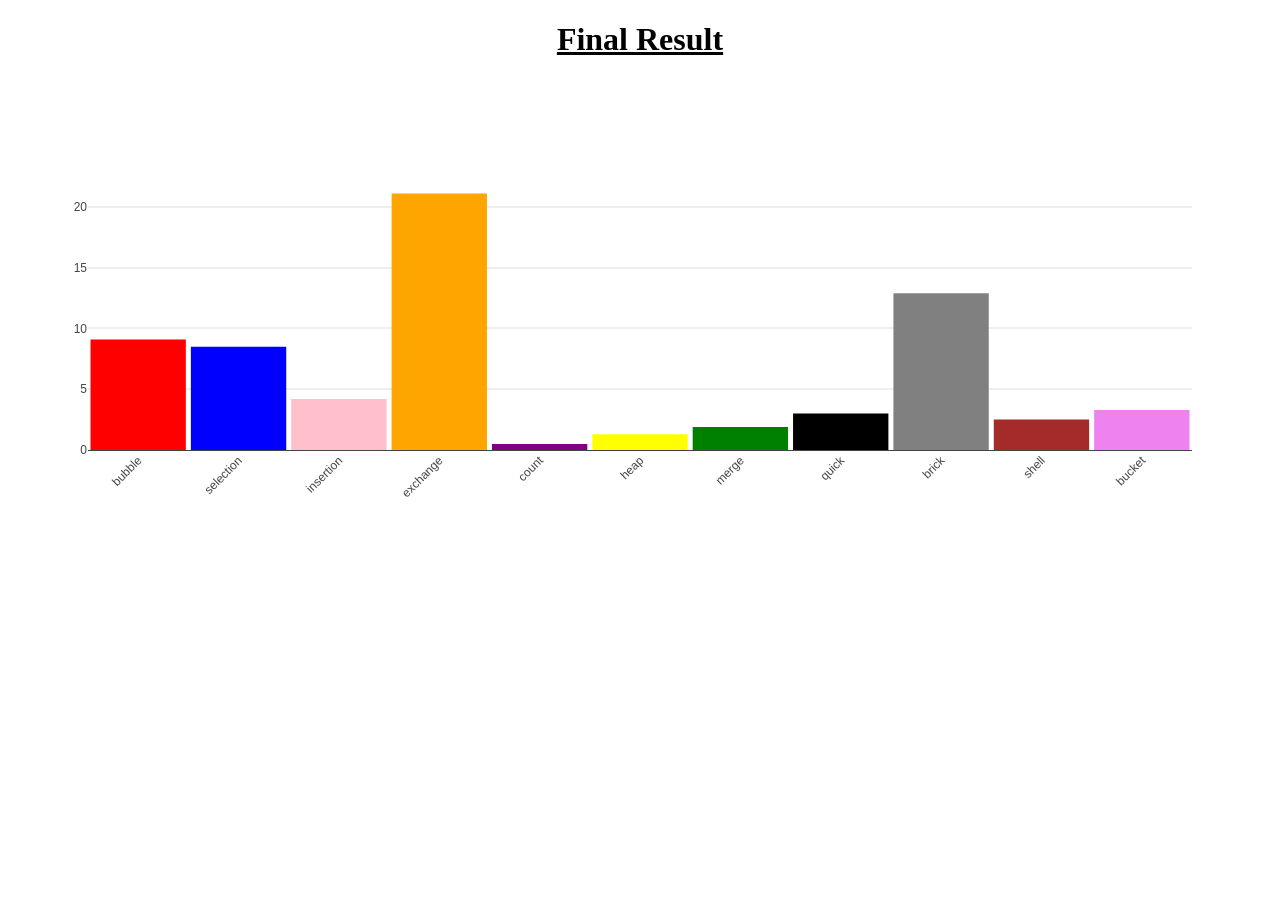
<file: SORTING_final/HOME/compare2.html>
<!DOCTYPE html>
<html lang="en">

<head>
	<meta charset="UTF-8" />
	<meta name="viewport" content=
		"width=device-width, initial-scale=1.0" />
<script src='https://cdn.plot.ly/plotly-2.32.0.min.js'></script>
		<!-- title -->
	<title>VISUALIZATION AND COMPARATIVE ANALYSIS OF SORTING ALGORITHMS</title>
</head>
<BODY>
<center><h1><u>Final Result<u></h1></center>
	<div id='myDiv'></div>
    <section class="head"></section><BR><br>
<script src="final1.js"></script>
</BODY>
</html>
</file>
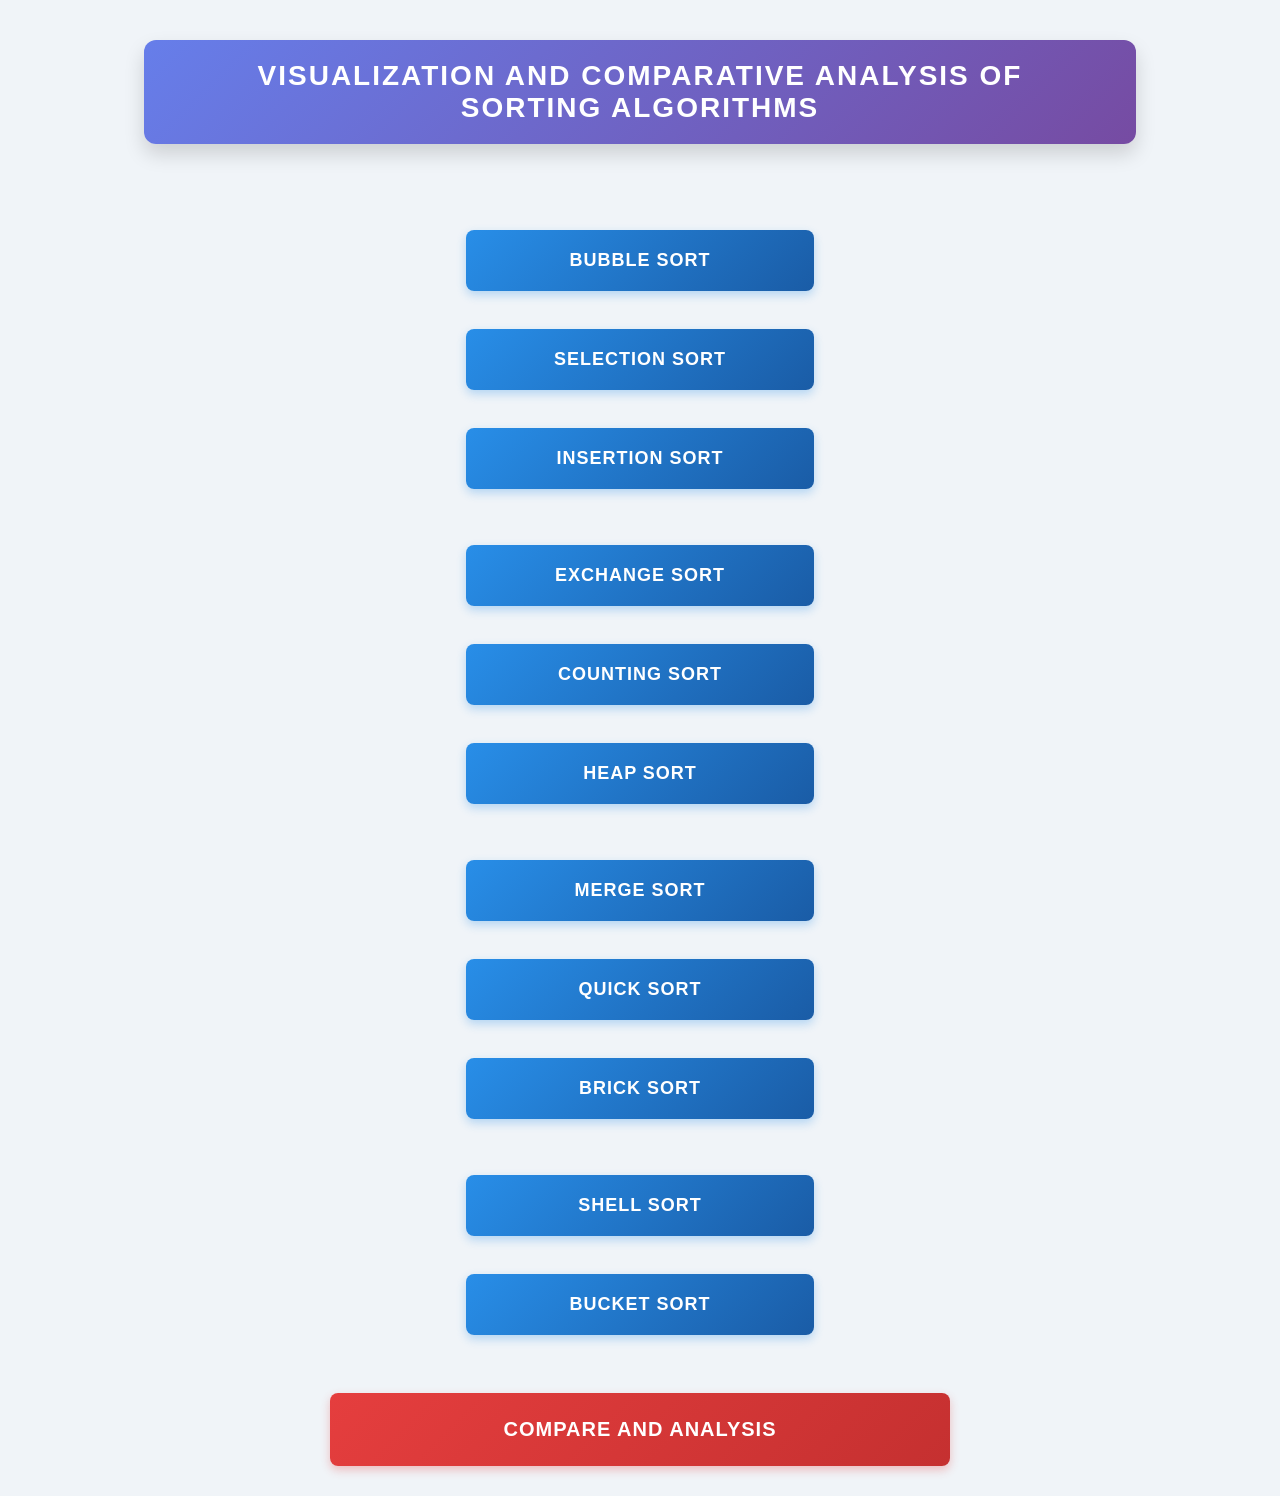
<file: SORTING_final/HOME/project.html>
<!DOCTYPE html>
<html lang="en">
<head>
	<meta charset="UTF-8" />
	<meta name="viewport" content="width=device-width, initial-scale=1.0" />
	<!-- title -->
	<title>VISUALIZATION AND COMPARATIVE ANALYSIS OF SORTING ALGORITHMS</title>
	<link rel="stylesheet" href="project.css" />
</head>
<BODY>
    <section class="head">VISUALIZATION AND COMPARATIVE ANALYSIS OF SORTING ALGORITHMS</section><BR><br>
        <button type="submit" id="btn1" name="button1">BUBBLE SORT</button>&nbsp;&nbsp;&nbsp;&nbsp;
        <script type="text/javascript">
            document.getElementById("btn1").onclick=function (){
            location.href="C:/Users/SWATHI/Desktop/SORTING_final/Bubble Sort/index.html"
            }
        </script>

		<button type="submit" id="btn2" name="button2">SELECTION SORT</button>&nbsp;&nbsp;&nbsp;&nbsp;
        <script type="text/javascript">
            document.getElementById("btn2").onclick=function (){
                location.href="C:/Users/SWATHI/Desktop/SORTING_final/Selection Sort/index.html"
            }
        </script>

		<button type="submit" id="btn3" name="button3">INSERTION SORT</button><br><br>
        <script type="text/javascript">
            document.getElementById("btn3").onclick=function (){
                location.href="C:/Users/SWATHI/Desktop/SORTING_final/Insertion Sort/index.html"
            }
        </script>

		<button type="submit" id="btn4" name="button4">EXCHANGE SORT</button>&nbsp;&nbsp;&nbsp;&nbsp;
        <script type="text/javascript">
            document.getElementById("btn4").onclick=function (){
                location.href="C:/Users/SWATHI/Desktop/SORTING_final/Exchange Sort/index.html"
            }
        </script>

		<button type="submit" id="btn5" name="button5">COUNTING SORT</button>&nbsp;&nbsp;&nbsp;&nbsp;
		<script type="text/javascript">
            document.getElementById("btn5").onclick=function (){
                location.href="C:/Users/SWATHI/Desktop/SORTING_final/Counting Sort/index.html"
            }
        </script>
        
        <button type="submit" id="btn6" name="button6">HEAP SORT</button><br><br>
		<script type="text/javascript">
            document.getElementById("btn6").onclick=function (){
                location.href="C:/Users/SWATHI/Desktop/SORTING_final/HEAP/index.html"
            }
        </script>
        
        <button type="submit" id="btn7" name="button7">MERGE SORT</button>&nbsp;&nbsp;&nbsp;&nbsp;
		<script type="text/javascript">
            document.getElementById("btn7").onclick=function (){
                location.href="C:/Users/SWATHI/Desktop/SORTING_final/merge sort/index.html"
            }
        </script>
        
        <button type="submit" id="btn8" name="button8">QUICK SORT</button>&nbsp;&nbsp;&nbsp;&nbsp;
		<script type="text/javascript">
            document.getElementById("btn8").onclick=function (){
                location.href="C:/Users/SWATHI/Desktop/SORTING_final/QuickSort/index.html"
            }
        </script>
        
        <button type="submit" id="btn9" name="button9">BRICK SORT</button><br><br>
		<script type="text/javascript">
            document.getElementById("btn9").onclick=function (){
                location.href="C:/Users/SWATHI/Desktop/SORTING_final/BRICK/index.html"
            }
        </script>
        
        <button type="submit" id="btn10" name="button10">SHELL SORT</button>&nbsp;&nbsp;&nbsp;&nbsp;
		<script type="text/javascript">
            document.getElementById("btn10").onclick=function (){
                location.href="C:/Users/SWATHI/Desktop/SORTING_final/Shell Sort/index.html"
            }
        </script>
        
        <button type="submit" id="btn11" name="button11">BUCKET SORT</button>&nbsp;&nbsp;&nbsp;&nbsp;
		<script type="text/javascript">
            document.getElementById("btn11").onclick=function (){
                location.href="C:/Users/SWATHI/Desktop/SORTING_final/bucket sort/index.html"
            }
        </script>
        
        <button type="submit" id="btn12" name="button12">COMPARE AND ANALYSIS</button>
        <script type="text/javascript">
            document.getElementById("btn12").onclick=function (){
                location.href="C:/Users/SWATHI/Desktop/SORTING_final/HOME/compare2.html"
            }
        </script>
	</form>
</body>
</html>
</file>
<file: SORTING_final/BRICK/style.css>
.mySlides {
display: none;
}
body {
background-color: rgb(0, 0, 0);
font-family: Verdana, sans-serif;
}
/*-----------------------------------------#212131--------------------------button code----   <-   ->   ------*/
.nextprev ul{
	position:absolute;
	top:10%;
	left:90%;
	transform:translate(-50%,-50%);
	margin:0;
	padding:0;
	display:flex;
}
.nextprev ul li{
	list-style:none; 
	width:80px;
	height:80px;
	background:#262626;
	margin:0 10px;
border-radius:50%;
transition:0.5s;
	
}
.nextprev ul li:hover{
	background:#0070ff;
}
.nextprev ul li span{
	position: absolute;
	width:20px;
	height:20px;
	border:4px solid #fff;
	transition:0.5s;/*run it*/
}
.nextprev ul li.next span{
	top: 50%;
	right:20%;
	transform:translateY(-50%)rotate(-45deg);/*diamond 1 2 3 4....4th one boxline disappears run it*/
	border-left:none;
	border-top:none;
}
.nextprev ul li.next:hover span{
	right:16%;/*runit added after ul li.next:hover span:before{*/
}
.nextprev ul li.next span:before{
	content:'';
position:absolute;
width:38px;
height:4px;
background:#fff;/*run*/          /*run*/
transform-origin:right;
transform:rotate(45deg) translate(0px,25px)scaleX(0);  /*run*/
transition:0.5s;
}
.nextprev ul li.next:hover span:before{
transform:rotate(45deg) translate(0px,25px)scaleX(1);   /*run*/
}

/*copy paste for prev and run it change right:20% toleft and border left to rght ,and top to bottom*/
.nextprev ul li.prev span{
	top: 50%;
	left:20%;
	transform:translateY(-50%)rotate(-45deg);
border-right:none;
border-bottom:none;
}
.nextprev ul li.prev:hover span{
left:16%;/*runit added after ul li.next:hover span:before{*/
}
.nextprev ul li.prev span:before{
	content:'';
position:absolute;
width:38px;
height:4px;
background:#fff;/*run*/          /*run*/
transform-origin:left;/*chaned to left line align to this <*/
transform:rotate(45deg) translate(-2px,-1px)scaleX(0);  /*run*/
transition:0.5s;
}
.nextprev ul li.prev:hover span:before{
transform:rotate(45deg) translate(-2px,-1px)scaleX(1);   /*run*/
}
/*-------------------------------------------------------------------till here button code----   <-   ->   ------*/
.head {
margin-top: 20px;
margin-right: 20vw;
margin-left: 20vw;
text-align: center;
font-size: 30px;
background-color:#48AAAD;
color: white;
border-radius:19px;
font-weight: bolder;
}
.header {
	font-size: 20px;
	text-align: center;
}

.data-container {
width: 600px;
color: aliceblue;
height: 364px;
position: relative;
margin: 0 auto;
}
.bar {
width: 28px;
position: absolute;
left: 0;
bottom: 0;
background-color: rgb(0, 183, 255);
transition: 0.2s all ease;
}
.bar__id {
position: absolute;
top: -24px;
width: 100%;
text-align: center;
}

.btn1
{
padding: 12px;
font-weight: bolder;
background-color: #48AAAD;
border-radius: 10px;
color: white;
font-size: 16px;
border: white;
margin-top: 1vw;
margin-right: 1vw;
}
.btn2
{
padding: 12px;
font-weight: bolder;
background-color: #48AAAD;
border-radius: 10px;
color: white;
font-size: 16px;
border: white
}

.btn3
{
padding: 12px;
font-weight: bolder;
background-color: #48AAAD;
border-radius: 10px;
color: white;
font-size: 16px;
border: white
}

.btn4
{
padding: 12px;
font-weight: bolder;
background-color: #48AAAD;
border-radius: 10px;
color: white;
font-size: 16px;
border: white
}
.btn5
{
padding: 12px;
font-weight: bolder;
background-color: #48AAAD;
border-radius: 10px;
color: white;
font-size: 16px;
border: white
}
#ele {
text-align: center;
height: 35px;
}


/* --- IMPROVED STYLING --- */
/* Fix the next/prev buttons to be fully clickable */
.nextprev ul li a {
    display: block;
    width: 100%;
    height: 100%;
    position: relative;
    border-radius: 50%;
    text-decoration: none;
}

/* Improve the visualization container */
#array {
    background-color: #e0f7fa !important;
    height: 450px !important;
    width: 800px !important;
    border-radius: 15px !important;
    box-shadow: 0 10px 20px rgba(0,0,0,0.15) !important;
    border: 2px solid #b2ebf2 !important;
}

/* Improve the main headings */
.head {
    box-shadow: 0 4px 8px rgba(0,0,0,0.2) !important;
}

/* Improve the bottom section */
#ele {
    margin-top: 20px;
}

/* --- PREMIUM PROFESSIONAL REDESIGN --- */

/* Global Body Styling */
body * {
    font-family: 'Segoe UI', Tahoma, Geneva, Verdana, sans-serif !important;
}

body {
    background-color: #f0f4f8 !important; /* Soft, professional blue-grey background */
    color: #333 !important;
}

/* Header Styling */
.head {
    background: linear-gradient(135deg, #667eea 0%, #764ba2 100%) !important;
    color: white !important;
    border-radius: 12px !important;
    padding: 15px 30px !important;
    margin-top: 30px !important;
    margin-bottom: 30px !important;
    box-shadow: 0 10px 20px rgba(0,0,0,0.1) !important;
    border: none !important;
    text-transform: uppercase;
    letter-spacing: 2px;
    font-weight: 700 !important;
}

/* Array Visualization Container */
#array {
    background-color: #ffffff !important;
    height: 400px !important;
    width: 85% !important;
    max-width: 900px !important;
    border-radius: 16px !important;
    box-shadow: 0 15px 35px rgba(50,50,93,0.1), 0 5px 15px rgba(0,0,0,0.07) !important;
    border: 1px solid #e1e5eb !important;
    margin: 0 auto 40px auto !important;
    position: relative !important;
}

/* Array Blocks (Bars) */
.block {
    background: linear-gradient(180deg, #6b5b95 0%, #4a3b69 100%) !important;
    border-radius: 6px 6px 0 0 !important;
    box-shadow: 0 4px 6px rgba(0,0,0,0.1) !important;
    margin: 0 2px !important; /* Add tiny gap between bars */
    width: 35px !important; /* slightly wider */
}

/* Input Field */
input[type="text"] {
    background-color: #ffffff !important;
    color: #333 !important;
    border: 2px solid #cbd5e1 !important;
    border-radius: 8px !important;
    padding: 10px 20px !important;
    font-size: 24px !important;
    font-family: 'Courier New', Courier, monospace !important;
    transition: all 0.3s ease !important;
    box-shadow: inset 0 2px 4px rgba(0,0,0,0.05) !important;
    width: 50% !important;
    min-width: 300px !important;
}

input[type="text"]:focus {
    border-color: #764ba2 !important;
    outline: none !important;
    box-shadow: 0 0 0 3px rgba(118, 75, 162, 0.2) !important;
}

/* Button Container */
div[style*="margin: auto; width: fit-content"] {
    display: flex !important;
    flex-wrap: wrap !important;
    justify-content: center !important;
    gap: 15px !important;
    width: 90% !important;
    margin: 0 auto !important;
    padding: 20px !important;
    background: transparent !important;
}

/* All Buttons */
button {
    background: linear-gradient(135deg, #6f459e 0%, #512b7a 100%) !important;
    color: white !important;
    padding: 12px 24px !important;
    border-radius: 8px !important;
    font-weight: 600 !important;
    letter-spacing: 0.5px !important;
    border: none !important;
    cursor: pointer !important;
    transition: transform 0.2s, box-shadow 0.2s !important;
    box-shadow: 0 4px 6px rgba(111, 69, 158, 0.25) !important;
    margin: 0 !important;
}

button:hover {
    transform: translateY(-2px) !important;
    box-shadow: 0 7px 14px rgba(111, 69, 158, 0.35) !important;
    background: linear-gradient(135deg, #7c4db3 0%, #5d318c 100%) !important;
}

button:disabled {
    background: #cbd5e1 !important;
    color: #94a3b8 !important;
    cursor: not-allowed !important;
    transform: none !important;
    box-shadow: none !important;
}

/* Text Outputs (Time/Space Complexity) */
div[id^="text"] {
    font-family: 'Inter', 'Segoe UI', sans-serif !important;
    font-size: 22px !important;
    color: #475569 !important;
    margin: 10px 10px !important;
    font-weight: 500 !important;
    background: white !important;
    padding: 10px 20px !important;
    border-radius: 8px !important;
    display: inline-block !important;
    box-shadow: 0 2px 4px rgba(0,0,0,0.05) !important;
}

/* Navigation Buttons */
.nextprev ul li {
    background: white !important;
    box-shadow: 0 4px 10px rgba(0,0,0,0.1) !important;
    border: 2px solid #e1e5eb !important;
}

.nextprev ul li span {
    border-color: #6f459e !important;
    background: transparent !important;
}

.nextprev ul li.next span:before, .nextprev ul li.prev span:before {
    background: #6f459e !important;
}

.nextprev ul li:hover {
    background: #6f459e !important;
    border-color: #6f459e !important;
}

.nextprev ul li:hover span {
    border-color: white !important;
}

.nextprev ul li:hover span:before {
    background: white !important;
}
</file>
<file: SORTING_final/Bubble Sort/style.css>
* {
	margin: 0px;
	padding: 0px;
	box-sizing: border-box;
	background-color: lightblue;
}
/*-----------------------------------------#212131--------------------------button code----   <-   ->   ------*/
.nextprev ul{
	position:absolute;
	top:10%;
	left:90%;
	transform:translate(-50%,-50%);
	margin:0;
	padding:0;
	display:flex;
	
}
.nextprev ul li{
	list-style:none; 
	width:80px;
	height:80px;
	background:#262626;
	margin:0 10px;
border-radius:50%;
transition:0.5s;

	
}
.nextprev ul li:hover{
	background:#0070ff;
}
.nextprev ul li span{
	position: absolute;
	width:20px;
	height:20px;
	border:4px solid #fff;
	transition:0.5s;/*run it*/
	background:black;/*to cange to black at <> this color*/

}
.nextprev ul li.next span{
	top: 50%;
	right:20%;
	transform:translateY(-50%)rotate(-45deg);/*diamond 1 2 3 4....4th one boxline disappears run it*/
	border-left:none;
	border-top:none;

}
.nextprev ul li.next:hover span{
	right:16%;/*runit added after ul li.next:hover span:before{*/
	background:#0070ff;/*to cange to black at <> this color*/
}
.nextprev ul li.next span:before{
	content:'';
position:absolute;
width:38px;
height:4px;
background:#fff;/*run*/          /*run*/
transform-origin:right;
transform:rotate(45deg) translate(0px,25px)scaleX(0);  /*run*/
transition:0.5s;

}
.nextprev ul li.next:hover span:before{
transform:rotate(45deg) translate(0px,25px)scaleX(1);   /*run*/
}

/*copy paste for prev and run it change right:20% toleft and border left to rght ,and top to bottom*/
.nextprev ul li.prev span{
	top: 50%;
	left:20%;
	transform:translateY(-50%)rotate(-45deg);
border-right:none;
border-bottom:none;
}
.nextprev ul li.prev:hover span{
left:16%;/*runit added after ul li.next:hover span:before{*/
background:#0070ff;/*to cange to black at <> this color*/
}
.nextprev ul li.prev span:before{
	content:'';
position:absolute;
width:38px;
height:4px;
background:#fff;/*run*/          /*run*/
transform-origin:left;/*chaned to left line align to this <*/
transform:rotate(45deg) translate(-2px,-1px)scaleX(0);  /*run*/
transition:0.5s;
}
.nextprev ul li.prev:hover span:before{
transform:rotate(45deg) translate(-2px,-1px)scaleX(1);   /*run*/
}
/*-------------------------------------------------------------------till here button code----   <-   ->   ------*/
.head {
margin-top: 20px;
margin-right: 20vw;
margin-left: 20vw;
text-align: center;
font-size: 30px;
background-color: #6f459e;
color: white;
border-radius:19px;
font-weight: bolder;
}
.header {
	font-size: 20px;
	text-align: left;
}

#array {
	background-color: lightblue;
	height: 413px;
	width: 598px;
	margin: auto;
	position: relative;
	margin-top: 64px;
}
.block {
	width: 28px;
	background-color: #6b5b95;
	position: absolute;
	left: 0;
  bottom: 0;
	transition: 0.2s all ease;
}

.block_id {
	position: absolute;
	color: black;
	margin-top: -20px;
	width: 100%;
	text-align: center;
}
.btn1
{
padding: 12px;
font-weight: bolder;
background-color: #6f459e;
border-radius: 10px;
color: white;
font-size: 16px;
border: white;
margin-top: 1vw;
margin-right: 1vw;
}
.btn2
{
padding: 12px;
font-weight: bolder;
background-color: #6f459e;
border-radius: 10px;
color: white;
font-size: 16px;
border: white
}

.btn3
{
padding: 12px;
font-weight: bolder;
background-color: #6f459e;
border-radius: 10px;
color: white;
font-size: 16px;
border: white
}

.btn4
{
padding: 12px;
font-weight: bolder;
background-color: #6f459e;
border-radius: 10px;
color: white;
font-size: 16px;
border: white
}
.btn5
{
padding: 12px;
font-weight: bolder;
background-color: #6f459e;
border-radius: 10px;
color: white;
font-size: 16px;
border: white
}
#ele {
  text-align: center;
  height: 35px;
}

/* --- IMPROVED STYLING --- */
/* Fix the next/prev buttons to be fully clickable */
.nextprev ul li a {
    display: block;
    width: 100%;
    height: 100%;
    position: relative;
    border-radius: 50%;
    text-decoration: none;
}

/* Improve the visualization container */
#array {
    background-color: #e0f7fa !important;
    height: 450px !important;
    width: 800px !important;
    border-radius: 15px !important;
    box-shadow: 0 10px 20px rgba(0,0,0,0.15) !important;
    border: 2px solid #b2ebf2 !important;
}

/* Improve the main headings */
.head {
    box-shadow: 0 4px 8px rgba(0,0,0,0.2) !important;
}

/* Improve the bottom section */
#ele {
    margin-top: 20px;
}

/* --- PREMIUM PROFESSIONAL REDESIGN --- */

/* Global Body Styling */
body * {
    font-family: 'Segoe UI', Tahoma, Geneva, Verdana, sans-serif !important;
}

body {
    background-color: #f0f4f8 !important; /* Soft, professional blue-grey background */
    color: #333 !important;
}

/* Header Styling */
.head {
    background: linear-gradient(135deg, #667eea 0%, #764ba2 100%) !important;
    color: white !important;
    border-radius: 12px !important;
    padding: 15px 30px !important;
    margin-top: 30px !important;
    margin-bottom: 30px !important;
    box-shadow: 0 10px 20px rgba(0,0,0,0.1) !important;
    border: none !important;
    text-transform: uppercase;
    letter-spacing: 2px;
    font-weight: 700 !important;
}

/* Array Visualization Container */
#array {
    background-color: #ffffff !important;
    height: 400px !important;
    width: 85% !important;
    max-width: 900px !important;
    border-radius: 16px !important;
    box-shadow: 0 15px 35px rgba(50,50,93,0.1), 0 5px 15px rgba(0,0,0,0.07) !important;
    border: 1px solid #e1e5eb !important;
    margin: 0 auto 40px auto !important;
    position: relative !important;
}

/* Array Blocks (Bars) */
.block {
    background: linear-gradient(180deg, #6b5b95 0%, #4a3b69 100%) !important;
    border-radius: 6px 6px 0 0 !important;
    box-shadow: 0 4px 6px rgba(0,0,0,0.1) !important;
    margin: 0 2px !important; /* Add tiny gap between bars */
    width: 35px !important; /* slightly wider */
}

/* Input Field */
input[type="text"] {
    background-color: #ffffff !important;
    color: #333 !important;
    border: 2px solid #cbd5e1 !important;
    border-radius: 8px !important;
    padding: 10px 20px !important;
    font-size: 24px !important;
    font-family: 'Courier New', Courier, monospace !important;
    transition: all 0.3s ease !important;
    box-shadow: inset 0 2px 4px rgba(0,0,0,0.05) !important;
    width: 50% !important;
    min-width: 300px !important;
}

input[type="text"]:focus {
    border-color: #764ba2 !important;
    outline: none !important;
    box-shadow: 0 0 0 3px rgba(118, 75, 162, 0.2) !important;
}

/* Button Container */
div[style*="margin: auto; width: fit-content"] {
    display: flex !important;
    flex-wrap: wrap !important;
    justify-content: center !important;
    gap: 15px !important;
    width: 90% !important;
    margin: 0 auto !important;
    padding: 20px !important;
    background: transparent !important;
}

/* All Buttons */
button {
    background: linear-gradient(135deg, #6f459e 0%, #512b7a 100%) !important;
    color: white !important;
    padding: 12px 24px !important;
    border-radius: 8px !important;
    font-weight: 600 !important;
    letter-spacing: 0.5px !important;
    border: none !important;
    cursor: pointer !important;
    transition: transform 0.2s, box-shadow 0.2s !important;
    box-shadow: 0 4px 6px rgba(111, 69, 158, 0.25) !important;
    margin: 0 !important;
}

button:hover {
    transform: translateY(-2px) !important;
    box-shadow: 0 7px 14px rgba(111, 69, 158, 0.35) !important;
    background: linear-gradient(135deg, #7c4db3 0%, #5d318c 100%) !important;
}

button:disabled {
    background: #cbd5e1 !important;
    color: #94a3b8 !important;
    cursor: not-allowed !important;
    transform: none !important;
    box-shadow: none !important;
}

/* Text Outputs (Time/Space Complexity) */
div[id^="text"] {
    font-family: 'Inter', 'Segoe UI', sans-serif !important;
    font-size: 22px !important;
    color: #475569 !important;
    margin: 10px 10px !important;
    font-weight: 500 !important;
    background: white !important;
    padding: 10px 20px !important;
    border-radius: 8px !important;
    display: inline-block !important;
    box-shadow: 0 2px 4px rgba(0,0,0,0.05) !important;
}

/* Navigation Buttons */
.nextprev ul li {
    background: white !important;
    box-shadow: 0 4px 10px rgba(0,0,0,0.1) !important;
    border: 2px solid #e1e5eb !important;
}

.nextprev ul li span {
    border-color: #6f459e !important;
    background: transparent !important;
}

.nextprev ul li.next span:before, .nextprev ul li.prev span:before {
    background: #6f459e !important;
}

.nextprev ul li:hover {
    background: #6f459e !important;
    border-color: #6f459e !important;
}

.nextprev ul li:hover span {
    border-color: white !important;
}

.nextprev ul li:hover span:before {
    background: white !important;
}
</file>
<file: SORTING_final/bucket sort/style.css>
* {
	margin: 0px;
	padding: 0px;
	box-sizing: border-box;
}

.head {
margin-top: 20px;
margin-right: 20vw;
margin-left: 20vw;
text-align: center;
font-size: 30px;
background-color: #6f459e;
color: white;
border-radius:19px;
font-weight: bolder;
}
.header {
	font-size: 20px;
	text-align: center;
}
/*-----------------------------------------#212131--------------------------button code----   <-   ->   ------*/
.nextprev ul{
	position:absolute;
	top:10%;
	left:90%;
	transform:translate(-50%,-50%);
	margin:0;
	padding:0;
	display:flex;
}
.nextprev ul li{
	list-style:none; 
	width:80px;
	height:80px;
	background:#262626;
	margin:0 10px;
border-radius:50%;
transition:0.5s;
	
}
.nextprev ul li:hover{
	background:#0070ff;
}
.nextprev ul li span{
	position: absolute;
	width:20px;
	height:20px;
	border:4px solid #fff;
	transition:0.5s;/*run it*/
}
.nextprev ul li.next span{
	top: 50%;
	right:20%;
	transform:translateY(-50%)rotate(-45deg);/*diamond 1 2 3 4....4th one boxline disappears run it*/
	border-left:none;
	border-top:none;
}
.nextprev ul li.next:hover span{
	right:16%;/*runit added after ul li.next:hover span:before{*/
}
.nextprev ul li.next span:before{
	content:'';
position:absolute;
width:38px;
height:4px;
background:#fff;/*run*/          /*run*/
transform-origin:right;
transform:rotate(45deg) translate(0px,25px)scaleX(0);  /*run*/
transition:0.5s;
}
.nextprev ul li.next:hover span:before{
transform:rotate(45deg) translate(0px,25px)scaleX(1);   /*run*/
}

/*copy paste for prev and run it change right:20% toleft and border left to rght ,and top to bottom*/
.nextprev ul li.prev span{
	top: 50%;
	left:20%;
	transform:translateY(-50%)rotate(-45deg);
border-right:none;
border-bottom:none;
}
.nextprev ul li.prev:hover span{
left:16%;/*runit added after ul li.next:hover span:before{*/
}
.nextprev ul li.prev span:before{
	content:'';
position:absolute;
width:38px;
height:4px;
background:#fff;/*run*/          /*run*/
transform-origin:left;/*chaned to left line align to this <*/
transform:rotate(45deg) translate(-2px,-1px)scaleX(0);  /*run*/
transition:0.5s;
}
.nextprev ul li.prev:hover span:before{
transform:rotate(45deg) translate(-2px,-1px)scaleX(1);   /*run*/
}
/*-------------------------------------------------------------------till here button code----   <-   ->   ------*/

#array {
	background-color: lightblue;
	height: 265px;
	width: 598px;
	margin: auto;
	position: relative;
	margin-top: 64px;
}

.block {
	width: 28px;
	background-color: #6b5b95;
	position: absolute;
	bottom: 0px;
	transition: 0.2s all ease;
}

.block_id {
	position: absolute;
	color: black;
	margin-top: -20px;
	width: 100%;
	text-align: center;
}

.block_id2 {
	position: absolute;
	color: black;
	margin-top: 22px;
	width: 100%;
	text-align: center;
}

.block_id3 {
	position: absolute;
	color: black;
	margin-top: 1px;
	width: 100%;
	text-align: center;
}

.bucket {
	width: 256px;
	height: 260px;
	position: relative;
}

.bucket2 {
	margin: auto;
	width: 148px;
	height: 260px;
}

.firstbucket {
	width: 28px;
	background-color: #6b5b95;
	position: absolute;
	bottom: 0px;
	transition: 0.2s all ease;
}

.secondbucket {
	width: 28px;
	background-color: #6b5b95;
	position: absolute;
	bottom: 0px;
	transition: 0.2s all ease;
}

.thirdbucket {
	width: 28px;
	background-color: #6b5b95;
	position: absolute;
	bottom: 0px;
	transition: 0.2s all ease;
}

.fourthbucket {
	width: 28px;
	background-color: #6b5b95;
	position: absolute;
	bottom: 0px;
	transition: 0.2s all ease;
}
.btn1
{
padding: 12px;
font-weight: bolder;
background-color: #6f459e;
border-radius: 10px;
color: white;
font-size: 16px;
border: white;
margin-top: 1vw;
margin-right: 1vw;
}
.btn2
{
padding: 12px;
font-weight: bolder;
background-color: #6f459e;
border-radius: 10px;
color: white;
font-size: 16px;
border: white
}

.btn3
{
padding: 12px;
font-weight: bolder;
background-color: #6f459e;
border-radius: 10px;
color: white;
font-size: 16px;
border: white
}

.btn4
{
padding: 12px;
font-weight: bolder;
background-color: #6f459e;
border-radius: 10px;
color: white;
font-size: 16px;
border: white
}
.btn5
{
padding: 12px;
font-weight: bolder;
background-color: #6f459e;
border-radius: 10px;
color: white;
font-size: 16px;
border: white
}

/* --- IMPROVED STYLING --- */
/* Fix the next/prev buttons to be fully clickable */
.nextprev ul li a {
    display: block;
    width: 100%;
    height: 100%;
    position: relative;
    border-radius: 50%;
    text-decoration: none;
}

/* Improve the visualization container */
#array {
    background-color: #e0f7fa !important;
    height: 450px !important;
    width: 800px !important;
    border-radius: 15px !important;
    box-shadow: 0 10px 20px rgba(0,0,0,0.15) !important;
    border: 2px solid #b2ebf2 !important;
}

/* Improve the main headings */
.head {
    box-shadow: 0 4px 8px rgba(0,0,0,0.2) !important;
}

/* Improve the bottom section */
#ele {
    margin-top: 20px;
}

/* --- PREMIUM PROFESSIONAL REDESIGN --- */

/* Global Body Styling */
body * {
    font-family: 'Segoe UI', Tahoma, Geneva, Verdana, sans-serif !important;
}

body {
    background-color: #f0f4f8 !important; /* Soft, professional blue-grey background */
    color: #333 !important;
}

/* Header Styling */
.head {
    background: linear-gradient(135deg, #667eea 0%, #764ba2 100%) !important;
    color: white !important;
    border-radius: 12px !important;
    padding: 15px 30px !important;
    margin-top: 30px !important;
    margin-bottom: 30px !important;
    box-shadow: 0 10px 20px rgba(0,0,0,0.1) !important;
    border: none !important;
    text-transform: uppercase;
    letter-spacing: 2px;
    font-weight: 700 !important;
}

/* Array Visualization Container */
#array {
    background-color: #ffffff !important;
    height: 400px !important;
    width: 85% !important;
    max-width: 900px !important;
    border-radius: 16px !important;
    box-shadow: 0 15px 35px rgba(50,50,93,0.1), 0 5px 15px rgba(0,0,0,0.07) !important;
    border: 1px solid #e1e5eb !important;
    margin: 0 auto 40px auto !important;
    position: relative !important;
}

/* Array Blocks (Bars) */
.block {
    background: linear-gradient(180deg, #6b5b95 0%, #4a3b69 100%) !important;
    border-radius: 6px 6px 0 0 !important;
    box-shadow: 0 4px 6px rgba(0,0,0,0.1) !important;
    margin: 0 2px !important; /* Add tiny gap between bars */
    width: 35px !important; /* slightly wider */
}

/* Input Field */
input[type="text"] {
    background-color: #ffffff !important;
    color: #333 !important;
    border: 2px solid #cbd5e1 !important;
    border-radius: 8px !important;
    padding: 10px 20px !important;
    font-size: 24px !important;
    font-family: 'Courier New', Courier, monospace !important;
    transition: all 0.3s ease !important;
    box-shadow: inset 0 2px 4px rgba(0,0,0,0.05) !important;
    width: 50% !important;
    min-width: 300px !important;
}

input[type="text"]:focus {
    border-color: #764ba2 !important;
    outline: none !important;
    box-shadow: 0 0 0 3px rgba(118, 75, 162, 0.2) !important;
}

/* Button Container */
div[style*="margin: auto; width: fit-content"] {
    display: flex !important;
    flex-wrap: wrap !important;
    justify-content: center !important;
    gap: 15px !important;
    width: 90% !important;
    margin: 0 auto !important;
    padding: 20px !important;
    background: transparent !important;
}

/* All Buttons */
button {
    background: linear-gradient(135deg, #6f459e 0%, #512b7a 100%) !important;
    color: white !important;
    padding: 12px 24px !important;
    border-radius: 8px !important;
    font-weight: 600 !important;
    letter-spacing: 0.5px !important;
    border: none !important;
    cursor: pointer !important;
    transition: transform 0.2s, box-shadow 0.2s !important;
    box-shadow: 0 4px 6px rgba(111, 69, 158, 0.25) !important;
    margin: 0 !important;
}

button:hover {
    transform: translateY(-2px) !important;
    box-shadow: 0 7px 14px rgba(111, 69, 158, 0.35) !important;
    background: linear-gradient(135deg, #7c4db3 0%, #5d318c 100%) !important;
}

button:disabled {
    background: #cbd5e1 !important;
    color: #94a3b8 !important;
    cursor: not-allowed !important;
    transform: none !important;
    box-shadow: none !important;
}

/* Text Outputs (Time/Space Complexity) */
div[id^="text"] {
    font-family: 'Inter', 'Segoe UI', sans-serif !important;
    font-size: 22px !important;
    color: #475569 !important;
    margin: 10px 10px !important;
    font-weight: 500 !important;
    background: white !important;
    padding: 10px 20px !important;
    border-radius: 8px !important;
    display: inline-block !important;
    box-shadow: 0 2px 4px rgba(0,0,0,0.05) !important;
}

/* Navigation Buttons */
.nextprev ul li {
    background: white !important;
    box-shadow: 0 4px 10px rgba(0,0,0,0.1) !important;
    border: 2px solid #e1e5eb !important;
}

.nextprev ul li span {
    border-color: #6f459e !important;
    background: transparent !important;
}

.nextprev ul li.next span:before, .nextprev ul li.prev span:before {
    background: #6f459e !important;
}

.nextprev ul li:hover {
    background: #6f459e !important;
    border-color: #6f459e !important;
}

.nextprev ul li:hover span {
    border-color: white !important;
}

.nextprev ul li:hover span:before {
    background: white !important;
}
</file>
<file: SORTING_final/Counting Sort/style.css>
* {
margin: 0px;
padding: 0px;
box-sizing: border-box;
background-color: #cfc9fe;
}
/*-----------------------------------------#212131--------------------------button code----   <-   ->   ------*/
.nextprev ul{
	position:absolute;
	top:10%;
	left:90%;
	transform:translate(-50%,-50%);
	margin:0;
	padding:0;
	display:flex;
}
.nextprev ul li{
	list-style:none; 
	width:80px;
	height:80px;
	background:#262626;
	margin:0 10px;
border-radius:50%;
transition:0.5s;
	
}
.nextprev ul li:hover{
	background:#0070ff;
}
.nextprev ul li span{
	position: absolute;
	width:20px;
	height:20px;
	border:4px solid #fff;
	transition:0.5s;/*run it*/
	background:black;
}
.nextprev ul li.next span{
	top: 50%;
	right:20%;
	transform:translateY(-50%)rotate(-45deg);/*diamond 1 2 3 4....4th one boxline disappears run it*/
	border-left:none;
	border-top:none;
}
.nextprev ul li.next:hover span{
	right:16%;/*runit added after ul li.next:hover span:before{*/
	background:#0070ff;/*to cange to black at <> this color*/
}
.nextprev ul li.next span:before{
	content:'';
position:absolute;
width:38px;
height:4px;
background:#fff;/*run*/          /*run*/
transform-origin:right;
transform:rotate(45deg) translate(0px,25px)scaleX(0);  /*run*/
transition:0.5s;
}
.nextprev ul li.next:hover span:before{
transform:rotate(45deg) translate(0px,25px)scaleX(1);   /*run*/
}

/*copy paste for prev and run it change right:20% toleft and border left to rght ,and top to bottom*/
.nextprev ul li.prev span{
	top: 50%;
	left:20%;
	transform:translateY(-50%)rotate(-45deg);
border-right:none;
border-bottom:none;
}
.nextprev ul li.prev:hover span{
left:16%;/*runit added after ul li.next:hover span:before{*/
background:#0070ff;/*to cange to black at <> this color*/
}
.nextprev ul li.prev span:before{
	content:'';
position:absolute;
width:38px;
height:4px;
background:#fff;/*run*/          /*run*/
transform-origin:left;/*chaned to left line align to this <*/
transform:rotate(45deg) translate(-2px,-1px)scaleX(0);  /*run*/
transition:0.5s;
}
.nextprev ul li.prev:hover span:before{
transform:rotate(45deg) translate(-2px,-1px)scaleX(1);   /*run*/
}
/*-------------------------------------------------------------------till here button code----   <-   ->   ------*/
.header {
font-size: 20px;
text-align: center;
}
.head {
margin-top: 20px;
margin-right: 20vw;
margin-left: 20vw;
text-align: center;
font-size: 30px;
background-color: #6f459e;
color: white;
border-radius:19px;
font-weight: bolder;
}
#array {
background-color: #cfc9fe;
height: 265px;
width: 598px;
margin: auto;
position: relative;
margin-top: 64px;
}

.block {
width: 28px;
background-color: #6b5b95;
position: absolute;
bottom: 0px;
transition: 0.2s all ease;
}

.block2 {
width: 28px;
background-color: darkgray;
position: absolute;
transition: 0.2s all ease;
}
.block_id {
position: absolute;
top: -24px;
color: black;
margin-top: -20px;
width: 100%;
text-align: center;
}
.block_id2 {
position: absolute;
color: black;
margin-top: 22px;
width: 100%;
text-align: center;
}

.block_id3 {
position: absolute;
background-color: grey;
color: black;
margin-top: 1px;
width: 100%;
text-align: center;
}

#count {
height: 100px;
width: 598px;
margin: auto;
}
.btn1
{
padding: 12px;
font-weight: bolder;
background-color: #6f459e;
border-radius: 10px;
color: white;
font-size: 16px;
border: white;
margin-top: 1vw;
margin-right: 1vw;
}
.btn2
{
padding: 12px;
font-weight: bolder;
background-color: #6f459e;
border-radius: 10px;
color: white;
font-size: 16px;
border: white
}

.btn3
{
padding: 12px;
font-weight: bolder;
background-color: #6f459e;
border-radius: 10px;
color: white;
font-size: 16px;
border: white
}

.btn4
{
padding: 12px;
font-weight: bolder;
background-color: #6f459e;
border-radius: 10px;
color: white;
font-size: 16px;
border: white
}
.btn5
{
padding: 12px;
font-weight: bolder;
background-color: #6f459e;
border-radius: 10px;
color: white;
font-size: 16px;
border: white
}

/* --- IMPROVED STYLING --- */
/* Fix the next/prev buttons to be fully clickable */
.nextprev ul li a {
    display: block;
    width: 100%;
    height: 100%;
    position: relative;
    border-radius: 50%;
    text-decoration: none;
}

/* Improve the visualization container */
#array {
    background-color: #e0f7fa !important;
    height: 450px !important;
    width: 800px !important;
    border-radius: 15px !important;
    box-shadow: 0 10px 20px rgba(0,0,0,0.15) !important;
    border: 2px solid #b2ebf2 !important;
}

/* Improve the main headings */
.head {
    box-shadow: 0 4px 8px rgba(0,0,0,0.2) !important;
}

/* Improve the bottom section */
#ele {
    margin-top: 20px;
}

/* --- PREMIUM PROFESSIONAL REDESIGN --- */

/* Global Body Styling */
body * {
    font-family: 'Segoe UI', Tahoma, Geneva, Verdana, sans-serif !important;
}

body {
    background-color: #f0f4f8 !important; /* Soft, professional blue-grey background */
    color: #333 !important;
}

/* Header Styling */
.head {
    background: linear-gradient(135deg, #667eea 0%, #764ba2 100%) !important;
    color: white !important;
    border-radius: 12px !important;
    padding: 15px 30px !important;
    margin-top: 30px !important;
    margin-bottom: 30px !important;
    box-shadow: 0 10px 20px rgba(0,0,0,0.1) !important;
    border: none !important;
    text-transform: uppercase;
    letter-spacing: 2px;
    font-weight: 700 !important;
}

/* Array Visualization Container */
#array {
    background-color: #ffffff !important;
    height: 400px !important;
    width: 85% !important;
    max-width: 900px !important;
    border-radius: 16px !important;
    box-shadow: 0 15px 35px rgba(50,50,93,0.1), 0 5px 15px rgba(0,0,0,0.07) !important;
    border: 1px solid #e1e5eb !important;
    margin: 0 auto 40px auto !important;
    position: relative !important;
}

/* Array Blocks (Bars) */
.block {
    background: linear-gradient(180deg, #6b5b95 0%, #4a3b69 100%) !important;
    border-radius: 6px 6px 0 0 !important;
    box-shadow: 0 4px 6px rgba(0,0,0,0.1) !important;
    margin: 0 2px !important; /* Add tiny gap between bars */
    width: 35px !important; /* slightly wider */
}

/* Input Field */
input[type="text"] {
    background-color: #ffffff !important;
    color: #333 !important;
    border: 2px solid #cbd5e1 !important;
    border-radius: 8px !important;
    padding: 10px 20px !important;
    font-size: 24px !important;
    font-family: 'Courier New', Courier, monospace !important;
    transition: all 0.3s ease !important;
    box-shadow: inset 0 2px 4px rgba(0,0,0,0.05) !important;
    width: 50% !important;
    min-width: 300px !important;
}

input[type="text"]:focus {
    border-color: #764ba2 !important;
    outline: none !important;
    box-shadow: 0 0 0 3px rgba(118, 75, 162, 0.2) !important;
}

/* Button Container */
div[style*="margin: auto; width: fit-content"] {
    display: flex !important;
    flex-wrap: wrap !important;
    justify-content: center !important;
    gap: 15px !important;
    width: 90% !important;
    margin: 0 auto !important;
    padding: 20px !important;
    background: transparent !important;
}

/* All Buttons */
button {
    background: linear-gradient(135deg, #6f459e 0%, #512b7a 100%) !important;
    color: white !important;
    padding: 12px 24px !important;
    border-radius: 8px !important;
    font-weight: 600 !important;
    letter-spacing: 0.5px !important;
    border: none !important;
    cursor: pointer !important;
    transition: transform 0.2s, box-shadow 0.2s !important;
    box-shadow: 0 4px 6px rgba(111, 69, 158, 0.25) !important;
    margin: 0 !important;
}

button:hover {
    transform: translateY(-2px) !important;
    box-shadow: 0 7px 14px rgba(111, 69, 158, 0.35) !important;
    background: linear-gradient(135deg, #7c4db3 0%, #5d318c 100%) !important;
}

button:disabled {
    background: #cbd5e1 !important;
    color: #94a3b8 !important;
    cursor: not-allowed !important;
    transform: none !important;
    box-shadow: none !important;
}

/* Text Outputs (Time/Space Complexity) */
div[id^="text"] {
    font-family: 'Inter', 'Segoe UI', sans-serif !important;
    font-size: 22px !important;
    color: #475569 !important;
    margin: 10px 10px !important;
    font-weight: 500 !important;
    background: white !important;
    padding: 10px 20px !important;
    border-radius: 8px !important;
    display: inline-block !important;
    box-shadow: 0 2px 4px rgba(0,0,0,0.05) !important;
}

/* Navigation Buttons */
.nextprev ul li {
    background: white !important;
    box-shadow: 0 4px 10px rgba(0,0,0,0.1) !important;
    border: 2px solid #e1e5eb !important;
}

.nextprev ul li span {
    border-color: #6f459e !important;
    background: transparent !important;
}

.nextprev ul li.next span:before, .nextprev ul li.prev span:before {
    background: #6f459e !important;
}

.nextprev ul li:hover {
    background: #6f459e !important;
    border-color: #6f459e !important;
}

.nextprev ul li:hover span {
    border-color: white !important;
}

.nextprev ul li:hover span:before {
    background: white !important;
}
</file>
<file: SORTING_final/Exchange Sort/style.css>
* {
	margin: 0px;
	padding: 0px;
	box-sizing: border-box;
	background-color: #f6e2fe;
}
/*-----------------------------------------#212131--------------------------button code----   <-   ->   ------*/
.nextprev ul{
	position:absolute;
	top:10%;
	left:90%;
	transform:translate(-50%,-50%);
	margin:0;
	padding:0;
	display:flex;
}
.nextprev ul li{
	list-style:none; 
	width:80px;
	height:80px;
	background:#262626;
	margin:0 10px;
border-radius:50%;
transition:0.5s;
	
}
.nextprev ul li:hover{
	background:#0070ff;
}
.nextprev ul li span{
	position: absolute;
	width:20px;
	height:20px;
	border:4px solid #fff;
	transition:0.5s;/*run it*/
	background:black;
}
.nextprev ul li.next span{
	top: 50%;
	right:20%;
	transform:translateY(-50%)rotate(-45deg);/*diamond 1 2 3 4....4th one boxline disappears run it*/
	border-left:none;
	border-top:none;
}
.nextprev ul li.next:hover span{
	right:16%;/*runit added after ul li.next:hover span:before{*/
	background:#0070ff;/*to cange to black at <> this color*/
}
.nextprev ul li.next span:before{
	content:'';
position:absolute;
width:38px;
height:4px;
background:#fff;/*run*/          /*run*/
transform-origin:right;
transform:rotate(45deg) translate(0px,25px)scaleX(0);  /*run*/
transition:0.5s;
}
.nextprev ul li.next:hover span:before{
transform:rotate(45deg) translate(0px,25px)scaleX(1);   /*run*/
}

/*copy paste for prev and run it change right:20% toleft and border left to rght ,and top to bottom*/
.nextprev ul li.prev span{
	top: 50%;
	left:20%;
	transform:translateY(-50%)rotate(-45deg);
border-right:none;
border-bottom:none;
}
.nextprev ul li.prev:hover span{
left:16%;/*runit added after ul li.next:hover span:before{*/
background:#0070ff;/*to cange to black at <> this color*/
}
.nextprev ul li.prev span:before{
	content:'';
position:absolute;
width:38px;
height:4px;
background:#fff;/*run*/          /*run*/
transform-origin:left;/*chaned to left line align to this <*/
transform:rotate(45deg) translate(-2px,-1px)scaleX(0);  /*run*/
transition:0.5s;
}
.nextprev ul li.prev:hover span:before{
transform:rotate(45deg) translate(-2px,-1px)scaleX(1);   /*run*/
}
/*-------------------------------------------------------------------till here button code----   <-   ->   ------*/
.head {
margin-top: 20px;
margin-right: 20vw;
margin-left: 20vw;
text-align: center;
font-size: 30px;
background-color: #6f459e;
color: white;
border-radius:19px;
font-weight: bolder;
}
.header {
	font-size: 20px;
	text-align: center;
}
.data-container {
width: 600px;
height: 364px;
position: relative;
margin: 0 auto;
}


.block {
	width: 28px;
	background-color: #6b5b95;
	position: absolute;
	bottom: 0px;
	transition: 0.2s all ease;
}

.block_id {
	position: absolute;
	color: black;
	margin-top: -20px;
	width: 100%;
	text-align: center;
}
.btn1
{
padding: 12px;
font-weight: bolder;
background-color: #6f459e;
border-radius: 10px;
color: white;
font-size: 16px;
border: white;
margin-top: 1vw;
margin-right: 1vw;
}
.btn2
{
padding: 12px;
font-weight: bolder;
background-color: #6f459e;
border-radius: 10px;
color: white;
font-size: 16px;
border: white
}

.btn3
{
padding: 12px;
font-weight: bolder;
background-color: #6f459e;
border-radius: 10px;
color: white;
font-size: 16px;
border: white
}

.btn4
{
padding: 12px;
font-weight: bolder;
background-color: #6f459e;
border-radius: 10px;
color: white;
font-size: 16px;
border: white
}
.btn5
{
padding: 12px;
font-weight: bolder;
background-color: #6f459e;
border-radius: 10px;
color: white;
font-size: 16px;
border: white
}

/* --- IMPROVED STYLING --- */
/* Fix the next/prev buttons to be fully clickable */
.nextprev ul li a {
    display: block;
    width: 100%;
    height: 100%;
    position: relative;
    border-radius: 50%;
    text-decoration: none;
}

/* Improve the visualization container */
#array {
    background-color: #e0f7fa !important;
    height: 450px !important;
    width: 800px !important;
    border-radius: 15px !important;
    box-shadow: 0 10px 20px rgba(0,0,0,0.15) !important;
    border: 2px solid #b2ebf2 !important;
}

/* Improve the main headings */
.head {
    box-shadow: 0 4px 8px rgba(0,0,0,0.2) !important;
}

/* Improve the bottom section */
#ele {
    margin-top: 20px;
}

/* --- PREMIUM PROFESSIONAL REDESIGN --- */

/* Global Body Styling */
body * {
    font-family: 'Segoe UI', Tahoma, Geneva, Verdana, sans-serif !important;
}

body {
    background-color: #f0f4f8 !important; /* Soft, professional blue-grey background */
    color: #333 !important;
}

/* Header Styling */
.head {
    background: linear-gradient(135deg, #667eea 0%, #764ba2 100%) !important;
    color: white !important;
    border-radius: 12px !important;
    padding: 15px 30px !important;
    margin-top: 30px !important;
    margin-bottom: 30px !important;
    box-shadow: 0 10px 20px rgba(0,0,0,0.1) !important;
    border: none !important;
    text-transform: uppercase;
    letter-spacing: 2px;
    font-weight: 700 !important;
}

/* Array Visualization Container */
#array {
    background-color: #ffffff !important;
    height: 400px !important;
    width: 85% !important;
    max-width: 900px !important;
    border-radius: 16px !important;
    box-shadow: 0 15px 35px rgba(50,50,93,0.1), 0 5px 15px rgba(0,0,0,0.07) !important;
    border: 1px solid #e1e5eb !important;
    margin: 0 auto 40px auto !important;
    position: relative !important;
}

/* Array Blocks (Bars) */
.block {
    background: linear-gradient(180deg, #6b5b95 0%, #4a3b69 100%) !important;
    border-radius: 6px 6px 0 0 !important;
    box-shadow: 0 4px 6px rgba(0,0,0,0.1) !important;
    margin: 0 2px !important; /* Add tiny gap between bars */
    width: 35px !important; /* slightly wider */
}

/* Input Field */
input[type="text"] {
    background-color: #ffffff !important;
    color: #333 !important;
    border: 2px solid #cbd5e1 !important;
    border-radius: 8px !important;
    padding: 10px 20px !important;
    font-size: 24px !important;
    font-family: 'Courier New', Courier, monospace !important;
    transition: all 0.3s ease !important;
    box-shadow: inset 0 2px 4px rgba(0,0,0,0.05) !important;
    width: 50% !important;
    min-width: 300px !important;
}

input[type="text"]:focus {
    border-color: #764ba2 !important;
    outline: none !important;
    box-shadow: 0 0 0 3px rgba(118, 75, 162, 0.2) !important;
}

/* Button Container */
div[style*="margin: auto; width: fit-content"] {
    display: flex !important;
    flex-wrap: wrap !important;
    justify-content: center !important;
    gap: 15px !important;
    width: 90% !important;
    margin: 0 auto !important;
    padding: 20px !important;
    background: transparent !important;
}

/* All Buttons */
button {
    background: linear-gradient(135deg, #6f459e 0%, #512b7a 100%) !important;
    color: white !important;
    padding: 12px 24px !important;
    border-radius: 8px !important;
    font-weight: 600 !important;
    letter-spacing: 0.5px !important;
    border: none !important;
    cursor: pointer !important;
    transition: transform 0.2s, box-shadow 0.2s !important;
    box-shadow: 0 4px 6px rgba(111, 69, 158, 0.25) !important;
    margin: 0 !important;
}

button:hover {
    transform: translateY(-2px) !important;
    box-shadow: 0 7px 14px rgba(111, 69, 158, 0.35) !important;
    background: linear-gradient(135deg, #7c4db3 0%, #5d318c 100%) !important;
}

button:disabled {
    background: #cbd5e1 !important;
    color: #94a3b8 !important;
    cursor: not-allowed !important;
    transform: none !important;
    box-shadow: none !important;
}

/* Text Outputs (Time/Space Complexity) */
div[id^="text"] {
    font-family: 'Inter', 'Segoe UI', sans-serif !important;
    font-size: 22px !important;
    color: #475569 !important;
    margin: 10px 10px !important;
    font-weight: 500 !important;
    background: white !important;
    padding: 10px 20px !important;
    border-radius: 8px !important;
    display: inline-block !important;
    box-shadow: 0 2px 4px rgba(0,0,0,0.05) !important;
}

/* Navigation Buttons */
.nextprev ul li {
    background: white !important;
    box-shadow: 0 4px 10px rgba(0,0,0,0.1) !important;
    border: 2px solid #e1e5eb !important;
}

.nextprev ul li span {
    border-color: #6f459e !important;
    background: transparent !important;
}

.nextprev ul li.next span:before, .nextprev ul li.prev span:before {
    background: #6f459e !important;
}

.nextprev ul li:hover {
    background: #6f459e !important;
    border-color: #6f459e !important;
}

.nextprev ul li:hover span {
    border-color: white !important;
}

.nextprev ul li:hover span:before {
    background: white !important;
}
</file>
<file: SORTING_final/HEAP/style.css>
* {
	margin: 0px;
	padding: 0px;
	box-sizing: border-box;
}
/*-----------------------------------------#212131--------------------------button code----   <-   ->   ------*/
.nextprev ul{
	position:absolute;
	top:10%;
	left:90%;
	transform:translate(-50%,-50%);
	margin:0;
	padding:0;
	display:flex;
}
.nextprev ul li{
	list-style:none; 
	width:80px;
	height:80px;
	background:#262626;
	margin:0 10px;
border-radius:50%;
transition:0.5s;
	
}
.nextprev ul li:hover{
	background:#0070ff;
}
.nextprev ul li span{
	position: absolute;
	width:20px;
	height:20px;
	border:4px solid #fff;
	transition:0.5s;/*run it*/
}
.nextprev ul li.next span{
	top: 50%;
	right:20%;
	transform:translateY(-50%)rotate(-45deg);/*diamond 1 2 3 4....4th one boxline disappears run it*/
	border-left:none;
	border-top:none;
}
.nextprev ul li.next:hover span{
	right:16%;/*runit added after ul li.next:hover span:before{*/
}
.nextprev ul li.next span:before{
	content:'';
position:absolute;
width:38px;
height:4px;
background:#fff;/*run*/          /*run*/
transform-origin:right;
transform:rotate(45deg) translate(0px,25px)scaleX(0);  /*run*/
transition:0.5s;
}
.nextprev ul li.next:hover span:before{
transform:rotate(45deg) translate(0px,25px)scaleX(1);   /*run*/
}

/*copy paste for prev and run it change right:20% toleft and border left to rght ,and top to bottom*/
.nextprev ul li.prev span{
	top: 50%;
	left:20%;
	transform:translateY(-50%)rotate(-45deg);
border-right:none;
border-bottom:none;
}
.nextprev ul li.prev:hover span{
left:16%;/*runit added after ul li.next:hover span:before{*/
}
.nextprev ul li.prev span:before{
	content:'';
position:absolute;
width:38px;
height:4px;
background:#fff;/*run*/          /*run*/
transform-origin:left;/*chaned to left line align to this <*/
transform:rotate(45deg) translate(-2px,-1px)scaleX(0);  /*run*/
transition:0.5s;
}
.nextprev ul li.prev:hover span:before{
transform:rotate(45deg) translate(-2px,-1px)scaleX(1);   /*run*/
}
/*-------------------------------------------------------------------till here button code----   <-   ->   ------*/
.head {
margin-top: 20px;
margin-right: 20vw;
margin-left: 20vw;
text-align: center;
font-size: 30px;
background-color: #ecc1fe;
color: black;
border-radius:19px;
font-weight: bolder;
}
.header {
	font-size: 20px;
	text-align: center;
}

#array {
	background-color: black;
	height: 270px;
	width: 598px;
	margin: auto;
	position: relative;
	margin-top: 64px;
}

.block {
	width: 28px;
	background-color: #6b5b95;
	position: absolute;
	bottom: 0px;
	transition: 0.2s all ease;
}

.block_id {
	position: absolute;
	color: #ecc1fe;
	margin-top: -20px;
	width: 100%;
	text-align: center;
}

.block_id2 {
	position: absolute;
	color: black;
	margin-top: 22px;
	width: 100%;
	text-align: center;
}

.block2 {
	width: 28px;
	background-color: darkgray;
	position: absolute;
	transition: 0.2s all ease;
}

.block_id3 {
	position: absolute;
	color: black;
	margin-top: 1px;
	width: 100%;
	text-align: center;
}

#count {
	height: 20px;
	width: 598px;
	margin: auto;
}
.btn1
{
padding: 12px;
font-weight: bolder;
background-color: #ecc1fe;
border-radius: 10px;
color: black;
font-size: 16px;
border: black;
margin-top: 1vw;
margin-right: 1vw;
}
.btn2
{
padding: 12px;
font-weight: bolder;
background-color: #ecc1fe;
border-radius: 10px;
color: black;
font-size: 16px;
border: black
}

.btn3
{
padding: 12px;
font-weight: bolder;
background-color: #ecc1fe;
border-radius: 10px;
color: black;
font-size: 16px;
border: black
}

.btn4
{
padding: 12px;
font-weight: bolder;
background-color: #ecc1fe;
border-radius: 10px;
color: black;
font-size: 16px;
border: black
}
.btn5
{
padding: 12px;
font-weight: bolder;
background-color: #ecc1fe;
border-radius: 10px;
color: black;
font-size: 16px;
border: black
}

/* --- IMPROVED STYLING --- */
/* Fix the next/prev buttons to be fully clickable */
.nextprev ul li a {
    display: block;
    width: 100%;
    height: 100%;
    position: relative;
    border-radius: 50%;
    text-decoration: none;
}

/* Improve the visualization container */
#array {
    background-color: #e0f7fa !important;
    height: 450px !important;
    width: 800px !important;
    border-radius: 15px !important;
    box-shadow: 0 10px 20px rgba(0,0,0,0.15) !important;
    border: 2px solid #b2ebf2 !important;
}

/* Improve the main headings */
.head {
    box-shadow: 0 4px 8px rgba(0,0,0,0.2) !important;
}

/* Improve the bottom section */
#ele {
    margin-top: 20px;
}

/* --- PREMIUM PROFESSIONAL REDESIGN --- */

/* Global Body Styling */
body * {
    font-family: 'Segoe UI', Tahoma, Geneva, Verdana, sans-serif !important;
}

body {
    background-color: #f0f4f8 !important; /* Soft, professional blue-grey background */
    color: #333 !important;
}

/* Header Styling */
.head {
    background: linear-gradient(135deg, #667eea 0%, #764ba2 100%) !important;
    color: white !important;
    border-radius: 12px !important;
    padding: 15px 30px !important;
    margin-top: 30px !important;
    margin-bottom: 30px !important;
    box-shadow: 0 10px 20px rgba(0,0,0,0.1) !important;
    border: none !important;
    text-transform: uppercase;
    letter-spacing: 2px;
    font-weight: 700 !important;
}

/* Array Visualization Container */
#array {
    background-color: #ffffff !important;
    height: 400px !important;
    width: 85% !important;
    max-width: 900px !important;
    border-radius: 16px !important;
    box-shadow: 0 15px 35px rgba(50,50,93,0.1), 0 5px 15px rgba(0,0,0,0.07) !important;
    border: 1px solid #e1e5eb !important;
    margin: 0 auto 40px auto !important;
    position: relative !important;
}

/* Array Blocks (Bars) */
.block {
    background: linear-gradient(180deg, #6b5b95 0%, #4a3b69 100%) !important;
    border-radius: 6px 6px 0 0 !important;
    box-shadow: 0 4px 6px rgba(0,0,0,0.1) !important;
    margin: 0 2px !important; /* Add tiny gap between bars */
    width: 35px !important; /* slightly wider */
}

/* Input Field */
input[type="text"] {
    background-color: #ffffff !important;
    color: #333 !important;
    border: 2px solid #cbd5e1 !important;
    border-radius: 8px !important;
    padding: 10px 20px !important;
    font-size: 24px !important;
    font-family: 'Courier New', Courier, monospace !important;
    transition: all 0.3s ease !important;
    box-shadow: inset 0 2px 4px rgba(0,0,0,0.05) !important;
    width: 50% !important;
    min-width: 300px !important;
}

input[type="text"]:focus {
    border-color: #764ba2 !important;
    outline: none !important;
    box-shadow: 0 0 0 3px rgba(118, 75, 162, 0.2) !important;
}

/* Button Container */
div[style*="margin: auto; width: fit-content"] {
    display: flex !important;
    flex-wrap: wrap !important;
    justify-content: center !important;
    gap: 15px !important;
    width: 90% !important;
    margin: 0 auto !important;
    padding: 20px !important;
    background: transparent !important;
}

/* All Buttons */
button {
    background: linear-gradient(135deg, #6f459e 0%, #512b7a 100%) !important;
    color: white !important;
    padding: 12px 24px !important;
    border-radius: 8px !important;
    font-weight: 600 !important;
    letter-spacing: 0.5px !important;
    border: none !important;
    cursor: pointer !important;
    transition: transform 0.2s, box-shadow 0.2s !important;
    box-shadow: 0 4px 6px rgba(111, 69, 158, 0.25) !important;
    margin: 0 !important;
}

button:hover {
    transform: translateY(-2px) !important;
    box-shadow: 0 7px 14px rgba(111, 69, 158, 0.35) !important;
    background: linear-gradient(135deg, #7c4db3 0%, #5d318c 100%) !important;
}

button:disabled {
    background: #cbd5e1 !important;
    color: #94a3b8 !important;
    cursor: not-allowed !important;
    transform: none !important;
    box-shadow: none !important;
}

/* Text Outputs (Time/Space Complexity) */
div[id^="text"] {
    font-family: 'Inter', 'Segoe UI', sans-serif !important;
    font-size: 22px !important;
    color: #475569 !important;
    margin: 10px 10px !important;
    font-weight: 500 !important;
    background: white !important;
    padding: 10px 20px !important;
    border-radius: 8px !important;
    display: inline-block !important;
    box-shadow: 0 2px 4px rgba(0,0,0,0.05) !important;
}

/* Navigation Buttons */
.nextprev ul li {
    background: white !important;
    box-shadow: 0 4px 10px rgba(0,0,0,0.1) !important;
    border: 2px solid #e1e5eb !important;
}

.nextprev ul li span {
    border-color: #6f459e !important;
    background: transparent !important;
}

.nextprev ul li.next span:before, .nextprev ul li.prev span:before {
    background: #6f459e !important;
}

.nextprev ul li:hover {
    background: #6f459e !important;
    border-color: #6f459e !important;
}

.nextprev ul li:hover span {
    border-color: white !important;
}

.nextprev ul li:hover span:before {
    background: white !important;
}
</file>
<file: SORTING_final/Insertion Sort/style.css>
.mySlides {
display: none;
}

body {
background-color: rgb(255, 235, 211);
font-family: Verdana, sans-serif;
}
/*-----------------------------------------#212131--------------------------button code----   <-   ->   ------*/
.nextprev ul{
	position:absolute;
	top:10%;
	left:90%;
	transform:translate(-50%,-50%);
	margin:0;
	padding:0;
	display:flex;
}
.nextprev ul li{
	list-style:none; 
	width:80px;
	height:80px;
	background:#262626;
	margin:0 10px;
border-radius:50%;
transition:0.5s;
	
}
.nextprev ul li:hover{
	background:#0070ff;
}
.nextprev ul li span{
	position: absolute;
	width:20px;
	height:20px;
	border:4px solid #fff;
	transition:0.5s;/*run it*/
	background:black;
}
.nextprev ul li.next span{
	top: 50%;
	right:20%;
	transform:translateY(-50%)rotate(-45deg);/*diamond 1 2 3 4....4th one boxline disappears run it*/
	border-left:none;
	border-top:none;
}
.nextprev ul li.next:hover span{
	right:16%;/*runit added after ul li.next:hover span:before{*/
	background:#0070ff;/*to cange to black at <> this color*/
}
.nextprev ul li.next span:before{
	content:'';
position:absolute;
width:38px;
height:4px;
background:#fff;/*run*/          /*run*/
transform-origin:right;
transform:rotate(45deg) translate(0px,25px)scaleX(0);  /*run*/
transition:0.5s;
}
.nextprev ul li.next:hover span:before{
transform:rotate(45deg) translate(0px,25px)scaleX(1);   /*run*/
}

/*copy paste for prev and run it change right:20% toleft and border left to rght ,and top to bottom*/
.nextprev ul li.prev span{
	top: 50%;
	left:20%;
	transform:translateY(-50%)rotate(-45deg);
border-right:none;
border-bottom:none;
}
.nextprev ul li.prev:hover span{
left:16%;/*runit added after ul li.next:hover span:before{*/
background:#0070ff;/*to cange to black at <> this color*/
}
.nextprev ul li.prev span:before{
	content:'';
position:absolute;
width:38px;
height:4px;
background:#fff;/*run*/          /*run*/
transform-origin:left;/*chaned to left line align to this <*/
transform:rotate(45deg) translate(-2px,-1px)scaleX(0);  /*run*/
transition:0.5s;
}
.nextprev ul li.prev:hover span:before{
transform:rotate(45deg) translate(-2px,-1px)scaleX(1);   /*run*/
}
/*-------------------------------------------------------------------till here button code----   <-   ->   ------*/
.head {
margin-top: 20px;
margin-right: 20vw;
margin-left: 20vw;
text-align: center;
font-size: 30px;
background-color: #6f459e;
color: white;
border-radius:19px;
font-weight: bolder;
}

.data-container {
width: 600px;
height: 364px;
position: relative;
margin: 0 auto;
}

.bar {
width: 28px;
position: absolute;
left: 0;
bottom: 0;
background-color: rgb(0, 183, 255);
transition: 0.2s all ease;
}

.bar__id {
position: absolute;
top: -24px;
width: 100%;
text-align: center;
}
.btn1
{
padding: 12px;
font-weight: bolder;
background-color: #6f459e;
border-radius: 10px;
color: white;
font-size: 16px;
border: white;
margin-top: 1vw;
margin-right: 1vw;
}
.btn2
{
padding: 12px;
font-weight: bolder;
background-color: #6f459e;
border-radius: 10px;
color: white;
font-size: 16px;
border: white
}

.btn3
{
padding: 12px;
font-weight: bolder;
background-color: #6f459e;
border-radius: 10px;
color: white;
font-size: 16px;
border: white
}

.btn4
{
padding: 12px;
font-weight: bolder;
background-color: #6f459e;
border-radius: 10px;
color: white;
font-size: 16px;
border: white
}
.btn5
{
padding: 12px;
font-weight: bolder;
background-color: #6f459e;
border-radius: 10px;
color: white;
font-size: 16px;
border: white
}
#ele{
text-align: center;
height: 35px;
}


/* --- IMPROVED STYLING --- */
/* Fix the next/prev buttons to be fully clickable */
.nextprev ul li a {
    display: block;
    width: 100%;
    height: 100%;
    position: relative;
    border-radius: 50%;
    text-decoration: none;
}

/* Improve the visualization container */
#array {
    background-color: #e0f7fa !important;
    height: 450px !important;
    width: 800px !important;
    border-radius: 15px !important;
    box-shadow: 0 10px 20px rgba(0,0,0,0.15) !important;
    border: 2px solid #b2ebf2 !important;
}

/* Improve the main headings */
.head {
    box-shadow: 0 4px 8px rgba(0,0,0,0.2) !important;
}

/* Improve the bottom section */
#ele {
    margin-top: 20px;
}

/* --- PREMIUM PROFESSIONAL REDESIGN --- */

/* Global Body Styling */
body * {
    font-family: 'Segoe UI', Tahoma, Geneva, Verdana, sans-serif !important;
}

body {
    background-color: #f0f4f8 !important; /* Soft, professional blue-grey background */
    color: #333 !important;
}

/* Header Styling */
.head {
    background: linear-gradient(135deg, #667eea 0%, #764ba2 100%) !important;
    color: white !important;
    border-radius: 12px !important;
    padding: 15px 30px !important;
    margin-top: 30px !important;
    margin-bottom: 30px !important;
    box-shadow: 0 10px 20px rgba(0,0,0,0.1) !important;
    border: none !important;
    text-transform: uppercase;
    letter-spacing: 2px;
    font-weight: 700 !important;
}

/* Array Visualization Container */
#array {
    background-color: #ffffff !important;
    height: 400px !important;
    width: 85% !important;
    max-width: 900px !important;
    border-radius: 16px !important;
    box-shadow: 0 15px 35px rgba(50,50,93,0.1), 0 5px 15px rgba(0,0,0,0.07) !important;
    border: 1px solid #e1e5eb !important;
    margin: 0 auto 40px auto !important;
    position: relative !important;
}

/* Array Blocks (Bars) */
.block {
    background: linear-gradient(180deg, #6b5b95 0%, #4a3b69 100%) !important;
    border-radius: 6px 6px 0 0 !important;
    box-shadow: 0 4px 6px rgba(0,0,0,0.1) !important;
    margin: 0 2px !important; /* Add tiny gap between bars */
    width: 35px !important; /* slightly wider */
}

/* Input Field */
input[type="text"] {
    background-color: #ffffff !important;
    color: #333 !important;
    border: 2px solid #cbd5e1 !important;
    border-radius: 8px !important;
    padding: 10px 20px !important;
    font-size: 24px !important;
    font-family: 'Courier New', Courier, monospace !important;
    transition: all 0.3s ease !important;
    box-shadow: inset 0 2px 4px rgba(0,0,0,0.05) !important;
    width: 50% !important;
    min-width: 300px !important;
}

input[type="text"]:focus {
    border-color: #764ba2 !important;
    outline: none !important;
    box-shadow: 0 0 0 3px rgba(118, 75, 162, 0.2) !important;
}

/* Button Container */
div[style*="margin: auto; width: fit-content"] {
    display: flex !important;
    flex-wrap: wrap !important;
    justify-content: center !important;
    gap: 15px !important;
    width: 90% !important;
    margin: 0 auto !important;
    padding: 20px !important;
    background: transparent !important;
}

/* All Buttons */
button {
    background: linear-gradient(135deg, #6f459e 0%, #512b7a 100%) !important;
    color: white !important;
    padding: 12px 24px !important;
    border-radius: 8px !important;
    font-weight: 600 !important;
    letter-spacing: 0.5px !important;
    border: none !important;
    cursor: pointer !important;
    transition: transform 0.2s, box-shadow 0.2s !important;
    box-shadow: 0 4px 6px rgba(111, 69, 158, 0.25) !important;
    margin: 0 !important;
}

button:hover {
    transform: translateY(-2px) !important;
    box-shadow: 0 7px 14px rgba(111, 69, 158, 0.35) !important;
    background: linear-gradient(135deg, #7c4db3 0%, #5d318c 100%) !important;
}

button:disabled {
    background: #cbd5e1 !important;
    color: #94a3b8 !important;
    cursor: not-allowed !important;
    transform: none !important;
    box-shadow: none !important;
}

/* Text Outputs (Time/Space Complexity) */
div[id^="text"] {
    font-family: 'Inter', 'Segoe UI', sans-serif !important;
    font-size: 22px !important;
    color: #475569 !important;
    margin: 10px 10px !important;
    font-weight: 500 !important;
    background: white !important;
    padding: 10px 20px !important;
    border-radius: 8px !important;
    display: inline-block !important;
    box-shadow: 0 2px 4px rgba(0,0,0,0.05) !important;
}

/* Navigation Buttons */
.nextprev ul li {
    background: white !important;
    box-shadow: 0 4px 10px rgba(0,0,0,0.1) !important;
    border: 2px solid #e1e5eb !important;
}

.nextprev ul li span {
    border-color: #6f459e !important;
    background: transparent !important;
}

.nextprev ul li.next span:before, .nextprev ul li.prev span:before {
    background: #6f459e !important;
}

.nextprev ul li:hover {
    background: #6f459e !important;
    border-color: #6f459e !important;
}

.nextprev ul li:hover span {
    border-color: white !important;
}

.nextprev ul li:hover span:before {
    background: white !important;
}
</file>
<file: SORTING_final/merge sort/style.css>
* {
	margin: 0px;
	padding: 0px;
	box-sizing: border-box;
	background-color: lightgreen;
}
.head {
margin-top: 20px;
margin-right: 20vw;
margin-left: 20vw;
text-align: center;
font-size: 30px;
background-color: #6f459e;
color: white;
border-radius:19px;
font-weight: bolder;
}
.header {
	font-size: 20px;
	text-align: center;
}
/*-----------------------------------------#212131--------------------------button code----   <-   ->   ------*/
.nextprev ul{
	position:absolute;
	top:10%;
	left:90%;
	transform:translate(-50%,-50%);
	margin:0;
	padding:0;
	display:flex;
	
}
.nextprev ul li{
	list-style:none; 
	width:80px;
	height:80px;
	background:#262626;
	margin:0 10px;
border-radius:50%;
transition:0.5s;

	
}
.nextprev ul li:hover{
	background:#0070ff;
}
.nextprev ul li span{
	position: absolute;
	width:20px;
	height:20px;
	border:4px solid #fff;
	transition:0.5s;/*run it*/
	background:black;/*to cange to black at <> this color*/

}
.nextprev ul li.next span{
	top: 50%;
	right:20%;
	transform:translateY(-50%)rotate(-45deg);/*diamond 1 2 3 4....4th one boxline disappears run it*/
	border-left:none;
	border-top:none;

}
.nextprev ul li.next:hover span{
	right:16%;/*runit added after ul li.next:hover span:before{*/
	background:#0070ff;/*to cange to black at <> this color*/
}
.nextprev ul li.next span:before{
	content:'';
position:absolute;
width:38px;
height:4px;
background:#fff;/*run*/          /*run*/
transform-origin:right;
transform:rotate(45deg) translate(0px,25px)scaleX(0);  /*run*/
transition:0.5s;

}
.nextprev ul li.next:hover span:before{
transform:rotate(45deg) translate(0px,25px)scaleX(1);   /*run*/
}

/*copy paste for prev and run it change right:20% toleft and border left to rght ,and top to bottom*/
.nextprev ul li.prev span{
	top: 50%;
	left:20%;
	transform:translateY(-50%)rotate(-45deg);
border-right:none;
border-bottom:none;
}
.nextprev ul li.prev:hover span{
left:16%;/*runit added after ul li.next:hover span:before{*/
background:#0070ff;/*to cange to black at <> this color*/
}
.nextprev ul li.prev span:before{
	content:'';
position:absolute;
width:38px;
height:4px;
background:#fff;/*run*/          /*run*/
transform-origin:left;/*chaned to left line align to this <*/
transform:rotate(45deg) translate(-2px,-1px)scaleX(0);  /*run*/
transition:0.5s;
}
.nextprev ul li.prev:hover span:before{
transform:rotate(45deg) translate(-2px,-1px)scaleX(1);   /*run*/
}
/*-------------------------------------------------------------------till here button code----   <-   ->   ------*/

#array {
	background-color: white;
	height: 413px;
	width: 598px;
	margin: auto;
	position: relative;
	margin-top: 64px;
}

.block {
	width: 28px;
	background-color: #6b5b95;
	position: absolute;
	align: center;
	left: 0;
	bottom: 0px;
	transition: 0.2s all ease;
}

.block_id {
	position: absolute;
	color: black;
	margin-top: -20px;
	width: 100%;
	text-align: center;
}
.btn1
{
padding: 12px;
font-weight: bolder;
background-color: #6f459e;
border-radius: 10px;
color: white;
font-size: 16px;
border: white;
margin-top: 1vw;
margin-right: 1vw;
}
.btn2
{
padding: 12px;
font-weight: bolder;
background-color: #6f459e;
border-radius: 10px;
color: white;
font-size: 16px;
border: white
}

.btn3
{
padding: 12px;
font-weight: bolder;
background-color: #6f459e;
border-radius: 10px;
color: white;
font-size: 16px;
border: white
}

.btn4
{
padding: 12px;
font-weight: bolder;
background-color: #6f459e;
border-radius: 10px;
color: white;
font-size: 16px;
border: white
}
.btn5
{
padding: 12px;
font-weight: bolder;
background-color: #6f459e;
border-radius: 10px;
color: white;
font-size: 16px;
border: white
}
#ele {
  text-align: center;
  height: 35px;
}s

/* --- IMPROVED STYLING --- */
/* Fix the next/prev buttons to be fully clickable */
.nextprev ul li a {
    display: block;
    width: 100%;
    height: 100%;
    position: relative;
    border-radius: 50%;
    text-decoration: none;
}

/* Improve the visualization container */
#array {
    background-color: #e0f7fa !important;
    height: 450px !important;
    width: 800px !important;
    border-radius: 15px !important;
    box-shadow: 0 10px 20px rgba(0,0,0,0.15) !important;
    border: 2px solid #b2ebf2 !important;
}

/* Improve the main headings */
.head {
    box-shadow: 0 4px 8px rgba(0,0,0,0.2) !important;
}

/* Improve the bottom section */
#ele {
    margin-top: 20px;
}

/* --- PREMIUM PROFESSIONAL REDESIGN --- */

/* Global Body Styling */
body * {
    font-family: 'Segoe UI', Tahoma, Geneva, Verdana, sans-serif !important;
}

body {
    background-color: #f0f4f8 !important; /* Soft, professional blue-grey background */
    color: #333 !important;
}

/* Header Styling */
.head {
    background: linear-gradient(135deg, #667eea 0%, #764ba2 100%) !important;
    color: white !important;
    border-radius: 12px !important;
    padding: 15px 30px !important;
    margin-top: 30px !important;
    margin-bottom: 30px !important;
    box-shadow: 0 10px 20px rgba(0,0,0,0.1) !important;
    border: none !important;
    text-transform: uppercase;
    letter-spacing: 2px;
    font-weight: 700 !important;
}

/* Array Visualization Container */
#array {
    background-color: #ffffff !important;
    height: 400px !important;
    width: 85% !important;
    max-width: 900px !important;
    border-radius: 16px !important;
    box-shadow: 0 15px 35px rgba(50,50,93,0.1), 0 5px 15px rgba(0,0,0,0.07) !important;
    border: 1px solid #e1e5eb !important;
    margin: 0 auto 40px auto !important;
    position: relative !important;
}

/* Array Blocks (Bars) */
.block {
    background: linear-gradient(180deg, #6b5b95 0%, #4a3b69 100%) !important;
    border-radius: 6px 6px 0 0 !important;
    box-shadow: 0 4px 6px rgba(0,0,0,0.1) !important;
    margin: 0 2px !important; /* Add tiny gap between bars */
    width: 35px !important; /* slightly wider */
}

/* Input Field */
input[type="text"] {
    background-color: #ffffff !important;
    color: #333 !important;
    border: 2px solid #cbd5e1 !important;
    border-radius: 8px !important;
    padding: 10px 20px !important;
    font-size: 24px !important;
    font-family: 'Courier New', Courier, monospace !important;
    transition: all 0.3s ease !important;
    box-shadow: inset 0 2px 4px rgba(0,0,0,0.05) !important;
    width: 50% !important;
    min-width: 300px !important;
}

input[type="text"]:focus {
    border-color: #764ba2 !important;
    outline: none !important;
    box-shadow: 0 0 0 3px rgba(118, 75, 162, 0.2) !important;
}

/* Button Container */
div[style*="margin: auto; width: fit-content"] {
    display: flex !important;
    flex-wrap: wrap !important;
    justify-content: center !important;
    gap: 15px !important;
    width: 90% !important;
    margin: 0 auto !important;
    padding: 20px !important;
    background: transparent !important;
}

/* All Buttons */
button {
    background: linear-gradient(135deg, #6f459e 0%, #512b7a 100%) !important;
    color: white !important;
    padding: 12px 24px !important;
    border-radius: 8px !important;
    font-weight: 600 !important;
    letter-spacing: 0.5px !important;
    border: none !important;
    cursor: pointer !important;
    transition: transform 0.2s, box-shadow 0.2s !important;
    box-shadow: 0 4px 6px rgba(111, 69, 158, 0.25) !important;
    margin: 0 !important;
}

button:hover {
    transform: translateY(-2px) !important;
    box-shadow: 0 7px 14px rgba(111, 69, 158, 0.35) !important;
    background: linear-gradient(135deg, #7c4db3 0%, #5d318c 100%) !important;
}

button:disabled {
    background: #cbd5e1 !important;
    color: #94a3b8 !important;
    cursor: not-allowed !important;
    transform: none !important;
    box-shadow: none !important;
}

/* Text Outputs (Time/Space Complexity) */
div[id^="text"] {
    font-family: 'Inter', 'Segoe UI', sans-serif !important;
    font-size: 22px !important;
    color: #475569 !important;
    margin: 10px 10px !important;
    font-weight: 500 !important;
    background: white !important;
    padding: 10px 20px !important;
    border-radius: 8px !important;
    display: inline-block !important;
    box-shadow: 0 2px 4px rgba(0,0,0,0.05) !important;
}

/* Navigation Buttons */
.nextprev ul li {
    background: white !important;
    box-shadow: 0 4px 10px rgba(0,0,0,0.1) !important;
    border: 2px solid #e1e5eb !important;
}

.nextprev ul li span {
    border-color: #6f459e !important;
    background: transparent !important;
}

.nextprev ul li.next span:before, .nextprev ul li.prev span:before {
    background: #6f459e !important;
}

.nextprev ul li:hover {
    background: #6f459e !important;
    border-color: #6f459e !important;
}

.nextprev ul li:hover span {
    border-color: white !important;
}

.nextprev ul li:hover span:before {
    background: white !important;
}
</file>
<file: SORTING_final/QuickSort/style.css>
* {
	margin: 0px;
	padding: 0px;
	box-sizing: border-box;
}
/*-----------------------------------------#212131--------------------------button code----   <-   ->   ------*/
.nextprev ul{
	position:absolute;
	top:10%;
	left:90%;
	transform:translate(-50%,-50%);
	margin:0;
	padding:0;
	display:flex;
}
.nextprev ul li{
	list-style:none; 
	width:80px;
	height:80px;
	background:#262626;
	margin:0 10px;
border-radius:50%;
transition:0.5s;
	
}
.nextprev ul li:hover{
	background:#0070ff;
}
.nextprev ul li span{
	position: absolute;
	width:20px;
	height:20px;
	border:4px solid #fff;
	transition:0.5s;/*run it*/
}
.nextprev ul li.next span{
	top: 50%;
	right:20%;
	transform:translateY(-50%)rotate(-45deg);/*diamond 1 2 3 4....4th one boxline disappears run it*/
	border-left:none;
	border-top:none;
}
.nextprev ul li.next:hover span{
	right:16%;/*runit added after ul li.next:hover span:before{*/
}
.nextprev ul li.next span:before{
	content:'';
position:absolute;
width:38px;
height:4px;
background:#fff;/*run*/          /*run*/
transform-origin:right;
transform:rotate(45deg) translate(0px,25px)scaleX(0);  /*run*/
transition:0.5s;
}
.nextprev ul li.next:hover span:before{
transform:rotate(45deg) translate(0px,25px)scaleX(1);   /*run*/
}

/*copy paste for prev and run it change right:20% toleft and border left to rght ,and top to bottom*/
.nextprev ul li.prev span{
	top: 50%;
	left:20%;
	transform:translateY(-50%)rotate(-45deg);
border-right:none;
border-bottom:none;
}
.nextprev ul li.prev:hover span{
left:16%;/*runit added after ul li.next:hover span:before{*/
}
.nextprev ul li.prev span:before{
	content:'';
position:absolute;
width:38px;
height:4px;
background:#fff;/*run*/          /*run*/
transform-origin:left;/*chaned to left line align to this <*/
transform:rotate(45deg) translate(-2px,-1px)scaleX(0);  /*run*/
transition:0.5s;
}
.nextprev ul li.prev:hover span:before{
transform:rotate(45deg) translate(-2px,-1px)scaleX(1);   /*run*/
}
/*-------------------------------------------------------------------till here button code----   <-   ->   ------*/
.head {
margin-top: 20px;
margin-right: 20vw;
margin-left: 20vw;
text-align: center;
font-size: 30px;
background-color:#FCAE1E;
color: white;
border-radius:19px;
font-weight: bolder;
}
.header {
	font-size: 20px;
	text-align: center;
}

#array {
	background-color: black;
	height: 288px;
	width: 598px;
	margin: auto;
	position: relative;
	margin-top: 64px;
}

.block {
	width: 28px;
	background-color: #6b5b95;
	position: absolute;
	bottom: 0px;
	transition: 0.2s all ease;
}

.block_id {
	position: absolute;
	color: #FCAE1E;
	margin-top: -20px;
	width: 100%;
	text-align: center;
}

.block_id2 {
	position: absolute;
	color: black;
	margin-top: 22px;
	width: 100%;
	text-align: center;
}

.block2 {
	width: 28px;
	background-color: darkgray;
	position: absolute;
	transition: 0.2s all ease;
}

.block_id3 {
	position: absolute;
	color: black;
	margin-top: 1px;
	width: 100%;
	text-align: center;
}

#count {
	height: 20px;
	width: 598px;
	margin: auto;
}
.btn1
{
padding: 12px;
font-weight: bolder;
background-color:#FCAE1E;
border-radius: 10px;
color: white;
font-size: 16px;
border: white;
margin-top: 1vw;
margin-right: 1vw;
}
.btn2
{
padding: 12px;
font-weight: bolder;
background-color:#FCAE1E;
border-radius: 10px;
color: white;
font-size: 16px;
border: white
}

.btn3
{
padding: 12px;
font-weight: bolder;
background-color:#FCAE1E;
border-radius: 10px;
color: white;
font-size: 16px;
border: white
}

.btn4
{
padding: 12px;
font-weight: bolder;
background-color:#FCAE1E;
border-radius: 10px;
color: white;
font-size: 16px;
border: white
}
.btn5
{
padding: 12px;
font-weight: bolder;
background-color:#FCAE1E;
border-radius: 10px;
color: white;
font-size: 16px;
border: white
}

/* --- IMPROVED STYLING --- */
/* Fix the next/prev buttons to be fully clickable */
.nextprev ul li a {
    display: block;
    width: 100%;
    height: 100%;
    position: relative;
    border-radius: 50%;
    text-decoration: none;
}

/* Improve the visualization container */
#array {
    background-color: #e0f7fa !important;
    height: 450px !important;
    width: 800px !important;
    border-radius: 15px !important;
    box-shadow: 0 10px 20px rgba(0,0,0,0.15) !important;
    border: 2px solid #b2ebf2 !important;
}

/* Improve the main headings */
.head {
    box-shadow: 0 4px 8px rgba(0,0,0,0.2) !important;
}

/* Improve the bottom section */
#ele {
    margin-top: 20px;
}

/* --- PREMIUM PROFESSIONAL REDESIGN --- */

/* Global Body Styling */
body * {
    font-family: 'Segoe UI', Tahoma, Geneva, Verdana, sans-serif !important;
}

body {
    background-color: #f0f4f8 !important; /* Soft, professional blue-grey background */
    color: #333 !important;
}

/* Header Styling */
.head {
    background: linear-gradient(135deg, #667eea 0%, #764ba2 100%) !important;
    color: white !important;
    border-radius: 12px !important;
    padding: 15px 30px !important;
    margin-top: 30px !important;
    margin-bottom: 30px !important;
    box-shadow: 0 10px 20px rgba(0,0,0,0.1) !important;
    border: none !important;
    text-transform: uppercase;
    letter-spacing: 2px;
    font-weight: 700 !important;
}

/* Array Visualization Container */
#array {
    background-color: #ffffff !important;
    height: 400px !important;
    width: 85% !important;
    max-width: 900px !important;
    border-radius: 16px !important;
    box-shadow: 0 15px 35px rgba(50,50,93,0.1), 0 5px 15px rgba(0,0,0,0.07) !important;
    border: 1px solid #e1e5eb !important;
    margin: 0 auto 40px auto !important;
    position: relative !important;
}

/* Array Blocks (Bars) */
.block {
    background: linear-gradient(180deg, #6b5b95 0%, #4a3b69 100%) !important;
    border-radius: 6px 6px 0 0 !important;
    box-shadow: 0 4px 6px rgba(0,0,0,0.1) !important;
    margin: 0 2px !important; /* Add tiny gap between bars */
    width: 35px !important; /* slightly wider */
}

/* Input Field */
input[type="text"] {
    background-color: #ffffff !important;
    color: #333 !important;
    border: 2px solid #cbd5e1 !important;
    border-radius: 8px !important;
    padding: 10px 20px !important;
    font-size: 24px !important;
    font-family: 'Courier New', Courier, monospace !important;
    transition: all 0.3s ease !important;
    box-shadow: inset 0 2px 4px rgba(0,0,0,0.05) !important;
    width: 50% !important;
    min-width: 300px !important;
}

input[type="text"]:focus {
    border-color: #764ba2 !important;
    outline: none !important;
    box-shadow: 0 0 0 3px rgba(118, 75, 162, 0.2) !important;
}

/* Button Container */
div[style*="margin: auto; width: fit-content"] {
    display: flex !important;
    flex-wrap: wrap !important;
    justify-content: center !important;
    gap: 15px !important;
    width: 90% !important;
    margin: 0 auto !important;
    padding: 20px !important;
    background: transparent !important;
}

/* All Buttons */
button {
    background: linear-gradient(135deg, #6f459e 0%, #512b7a 100%) !important;
    color: white !important;
    padding: 12px 24px !important;
    border-radius: 8px !important;
    font-weight: 600 !important;
    letter-spacing: 0.5px !important;
    border: none !important;
    cursor: pointer !important;
    transition: transform 0.2s, box-shadow 0.2s !important;
    box-shadow: 0 4px 6px rgba(111, 69, 158, 0.25) !important;
    margin: 0 !important;
}

button:hover {
    transform: translateY(-2px) !important;
    box-shadow: 0 7px 14px rgba(111, 69, 158, 0.35) !important;
    background: linear-gradient(135deg, #7c4db3 0%, #5d318c 100%) !important;
}

button:disabled {
    background: #cbd5e1 !important;
    color: #94a3b8 !important;
    cursor: not-allowed !important;
    transform: none !important;
    box-shadow: none !important;
}

/* Text Outputs (Time/Space Complexity) */
div[id^="text"] {
    font-family: 'Inter', 'Segoe UI', sans-serif !important;
    font-size: 22px !important;
    color: #475569 !important;
    margin: 10px 10px !important;
    font-weight: 500 !important;
    background: white !important;
    padding: 10px 20px !important;
    border-radius: 8px !important;
    display: inline-block !important;
    box-shadow: 0 2px 4px rgba(0,0,0,0.05) !important;
}

/* Navigation Buttons */
.nextprev ul li {
    background: white !important;
    box-shadow: 0 4px 10px rgba(0,0,0,0.1) !important;
    border: 2px solid #e1e5eb !important;
}

.nextprev ul li span {
    border-color: #6f459e !important;
    background: transparent !important;
}

.nextprev ul li.next span:before, .nextprev ul li.prev span:before {
    background: #6f459e !important;
}

.nextprev ul li:hover {
    background: #6f459e !important;
    border-color: #6f459e !important;
}

.nextprev ul li:hover span {
    border-color: white !important;
}

.nextprev ul li:hover span:before {
    background: white !important;
}
</file>
<file: SORTING_final/Selection Sort/style.css>
.mySlides {
	display: none;
}

body {
	background-color: rgb(255, 235, 211);
	font-family: Verdana, sans-serif;
}
/*-----------------------------------------#212131--------------------------button code----   <-   ->   ------*/
.nextprev ul{
	position:absolute;
	top:7%;
	left:93%;
	transform:translate(-50%,-50%);
	margin:0;
	padding:0;
	display:flex;
}
.nextprev ul li{
	list-style:none; 
	width:80px;
	height:80px;
	background:#262626;
	margin:0 10px;
border-radius:50%;
transition:0.5s;
	
}
.nextprev ul li:hover{
	background:#0070ff;
}
.nextprev ul li span{
	position: absolute;
	width:20px;
	height:20px;
	border:4px solid #fff;
	transition:0.5s;/*run it*/
	background:black;
}
.nextprev ul li.next span{
	top: 50%;
	right:20%;
	transform:translateY(-50%)rotate(-45deg);/*diamond 1 2 3 4....4th one boxline disappears run it*/
	border-left:none;
	border-top:none;
}
.nextprev ul li.next:hover span{
	right:16%;/*runit added after ul li.next:hover span:before{*/
	background:#0070ff;/*to cange to black at <> this color*/
}
.nextprev ul li.next span:before{
	content:'';
position:absolute;
width:38px;
height:4px;
background:#fff;/*run*/          /*run*/
transform-origin:right;
transform:rotate(45deg) translate(0px,25px)scaleX(0);  /*run*/
transition:0.5s;
}
.nextprev ul li.next:hover span:before{
transform:rotate(45deg) translate(0px,25px)scaleX(1);   /*run*/
}

/*copy paste for prev and run it change right:20% toleft and border left to rght ,and top to bottom*/
.nextprev ul li.prev span{
	top: 50%;
	left:20%;
	transform:translateY(-50%)rotate(-45deg);
border-right:none;
border-bottom:none;
}
.nextprev ul li.prev:hover span{
left:16%;/*runit added after ul li.next:hover span:before{*/
background:#0070ff;/*to cange to black at <> this color*/
}
.nextprev ul li.prev span:before{
	content:'';
position:absolute;
width:38px;
height:4px;
background:#fff;/*run*/          /*run*/
transform-origin:left;/*chaned to left line align to this <*/
transform:rotate(45deg) translate(-2px,-1px)scaleX(0);  /*run*/
transition:0.5s;
}
.nextprev ul li.prev:hover span:before{
transform:rotate(45deg) translate(-2px,-1px)scaleX(1);   /*run*/
}
/*-------------------------------------------------------------------till here button code----   <-   ->   ------*/
.head {
	margin-top: 20px;
	margin-right: 20vw;
	margin-left: 20vw;
	text-align: center;
	font-size: 30px;
	background-color: #6f459e;
	color: white;
	border-radius: 19px;
	font-weight: bolder;
}

.data-container {
	width: 600px;
	height: 384px;
	position: relative;
	margin: 0 auto;
}

.bar {
	width: 28px;
	position: absolute;
	left: 0;
	bottom: 0;
	background-color: rgb(0, 183, 255);
	transition: 0.2s all ease;
}

.bar__id {
	position: absolute;
	top: -24px;
	width: 100%;
	text-align: center;
}
.btn1 {
	padding: 12px;
	font-weight: bolder;
	background-color: #6f459e;
	border-radius: 10px;
	color: white;
	font-size: 16px;
	border: white;
	margin-left: 0vw;
	margin-top: 1vw;
	margin-right: 1vw;
}
.btn2 {
	padding: 12px;
	font-weight: bolder;
	background-color: #6f459e;
	border-radius: 10px;
	color: white;
	font-size: 16px;
	border: white;
}
.btn3 {
	padding: 12px;
	font-weight: bolder;
	background-color: #6f459e;
	border-radius: 10px;
	color: white;
	font-size: 16px;
	border: white;
}


.btn4 {
	padding: 12px;
	font-weight: bolder;
	background-color: #6f459e;
	border-radius: 10px;
	color: white;
	font-size: 16px;
	border: white;
}

.btn5 {
	padding: 12px;
	font-weight: bolder;
	background-color: #6f459e;
	border-radius: 10px;
	color: white;
	font-size: 16px;
	border: white;
}

/* --- IMPROVED STYLING --- */
/* Fix the next/prev buttons to be fully clickable */
.nextprev ul li a {
    display: block;
    width: 100%;
    height: 100%;
    position: relative;
    border-radius: 50%;
    text-decoration: none;
}

/* Improve the visualization container */
#array {
    background-color: #e0f7fa !important;
    height: 450px !important;
    width: 800px !important;
    border-radius: 15px !important;
    box-shadow: 0 10px 20px rgba(0,0,0,0.15) !important;
    border: 2px solid #b2ebf2 !important;
}

/* Improve the main headings */
.head {
    box-shadow: 0 4px 8px rgba(0,0,0,0.2) !important;
}

/* Improve the bottom section */
#ele {
    margin-top: 20px;
}

/* --- PREMIUM PROFESSIONAL REDESIGN --- */

/* Global Body Styling */
body * {
    font-family: 'Segoe UI', Tahoma, Geneva, Verdana, sans-serif !important;
}

body {
    background-color: #f0f4f8 !important; /* Soft, professional blue-grey background */
    color: #333 !important;
}

/* Header Styling */
.head {
    background: linear-gradient(135deg, #667eea 0%, #764ba2 100%) !important;
    color: white !important;
    border-radius: 12px !important;
    padding: 15px 30px !important;
    margin-top: 30px !important;
    margin-bottom: 30px !important;
    box-shadow: 0 10px 20px rgba(0,0,0,0.1) !important;
    border: none !important;
    text-transform: uppercase;
    letter-spacing: 2px;
    font-weight: 700 !important;
}

/* Array Visualization Container */
#array {
    background-color: #ffffff !important;
    height: 400px !important;
    width: 85% !important;
    max-width: 900px !important;
    border-radius: 16px !important;
    box-shadow: 0 15px 35px rgba(50,50,93,0.1), 0 5px 15px rgba(0,0,0,0.07) !important;
    border: 1px solid #e1e5eb !important;
    margin: 0 auto 40px auto !important;
    position: relative !important;
}

/* Array Blocks (Bars) */
.block {
    background: linear-gradient(180deg, #6b5b95 0%, #4a3b69 100%) !important;
    border-radius: 6px 6px 0 0 !important;
    box-shadow: 0 4px 6px rgba(0,0,0,0.1) !important;
    margin: 0 2px !important; /* Add tiny gap between bars */
    width: 35px !important; /* slightly wider */
}

/* Input Field */
input[type="text"] {
    background-color: #ffffff !important;
    color: #333 !important;
    border: 2px solid #cbd5e1 !important;
    border-radius: 8px !important;
    padding: 10px 20px !important;
    font-size: 24px !important;
    font-family: 'Courier New', Courier, monospace !important;
    transition: all 0.3s ease !important;
    box-shadow: inset 0 2px 4px rgba(0,0,0,0.05) !important;
    width: 50% !important;
    min-width: 300px !important;
}

input[type="text"]:focus {
    border-color: #764ba2 !important;
    outline: none !important;
    box-shadow: 0 0 0 3px rgba(118, 75, 162, 0.2) !important;
}

/* Button Container */
div[style*="margin: auto; width: fit-content"] {
    display: flex !important;
    flex-wrap: wrap !important;
    justify-content: center !important;
    gap: 15px !important;
    width: 90% !important;
    margin: 0 auto !important;
    padding: 20px !important;
    background: transparent !important;
}

/* All Buttons */
button {
    background: linear-gradient(135deg, #6f459e 0%, #512b7a 100%) !important;
    color: white !important;
    padding: 12px 24px !important;
    border-radius: 8px !important;
    font-weight: 600 !important;
    letter-spacing: 0.5px !important;
    border: none !important;
    cursor: pointer !important;
    transition: transform 0.2s, box-shadow 0.2s !important;
    box-shadow: 0 4px 6px rgba(111, 69, 158, 0.25) !important;
    margin: 0 !important;
}

button:hover {
    transform: translateY(-2px) !important;
    box-shadow: 0 7px 14px rgba(111, 69, 158, 0.35) !important;
    background: linear-gradient(135deg, #7c4db3 0%, #5d318c 100%) !important;
}

button:disabled {
    background: #cbd5e1 !important;
    color: #94a3b8 !important;
    cursor: not-allowed !important;
    transform: none !important;
    box-shadow: none !important;
}

/* Text Outputs (Time/Space Complexity) */
div[id^="text"] {
    font-family: 'Inter', 'Segoe UI', sans-serif !important;
    font-size: 22px !important;
    color: #475569 !important;
    margin: 10px 10px !important;
    font-weight: 500 !important;
    background: white !important;
    padding: 10px 20px !important;
    border-radius: 8px !important;
    display: inline-block !important;
    box-shadow: 0 2px 4px rgba(0,0,0,0.05) !important;
}

/* Navigation Buttons */
.nextprev ul li {
    background: white !important;
    box-shadow: 0 4px 10px rgba(0,0,0,0.1) !important;
    border: 2px solid #e1e5eb !important;
}

.nextprev ul li span {
    border-color: #6f459e !important;
    background: transparent !important;
}

.nextprev ul li.next span:before, .nextprev ul li.prev span:before {
    background: #6f459e !important;
}

.nextprev ul li:hover {
    background: #6f459e !important;
    border-color: #6f459e !important;
}

.nextprev ul li:hover span {
    border-color: white !important;
}

.nextprev ul li:hover span:before {
    background: white !important;
}
</file>
<file: SORTING_final/Shell Sort/style.css>
.mySlides {
  display: none;
}
body {
  background-color: rgb(255, 235, 211);
  font-family: Verdana, sans-serif;
}
/*-----------------------------------------#212131--------------------------button code----   <-   ->   ------*/
.nextprev ul{
	position:absolute;
	top:10%;
	left:90%;
	transform:translate(-50%,-50%);
	margin:0;
	padding:0;
	display:flex;
}
.nextprev ul li{
	list-style:none; 
	width:80px;
	height:80px;
	background:#262626;
	margin:0 10px;
border-radius:50%;
transition:0.5s;
	
}
.nextprev ul li:hover{
	background:#0070ff;
}
.nextprev ul li span{
	position: absolute;
	width:20px;
	height:20px;
	border:4px solid #fff;
	transition:0.5s;/*run it*/
}
.nextprev ul li.next span{
	top: 50%;
	right:20%;
	transform:translateY(-50%)rotate(-45deg);/*diamond 1 2 3 4....4th one boxline disappears run it*/
	border-left:none;
	border-top:none;
}
.nextprev ul li.next:hover span{
	right:16%;/*runit added after ul li.next:hover span:before{*/
}
.nextprev ul li.next span:before{
	content:'';
position:absolute;
width:38px;
height:4px;
background:#fff;/*run*/          /*run*/
transform-origin:right;
transform:rotate(45deg) translate(0px,25px)scaleX(0);  /*run*/
transition:0.5s;
}
.nextprev ul li.next:hover span:before{
transform:rotate(45deg) translate(0px,25px)scaleX(1);   /*run*/
}

/*copy paste for prev and run it change right:20% toleft and border left to rght ,and top to bottom*/
.nextprev ul li.prev span{
	top: 50%;
	left:20%;
	transform:translateY(-50%)rotate(-45deg);
border-right:none;
border-bottom:none;
}
.nextprev ul li.prev:hover span{
left:16%;/*runit added after ul li.next:hover span:before{*/
}
.nextprev ul li.prev span:before{
	content:'';
position:absolute;
width:38px;
height:4px;
background:#fff;/*run*/          /*run*/
transform-origin:left;/*chaned to left line align to this <*/
transform:rotate(45deg) translate(-2px,-1px)scaleX(0);  /*run*/
transition:0.5s;
}
.nextprev ul li.prev:hover span:before{
transform:rotate(45deg) translate(-2px,-1px)scaleX(1);   /*run*/
}
/*-------------------------------------------------------------------till here button code----   <-   ->   ------*/
.head {
  margin-top: 20px;
  margin-right: 20vw;
  margin-left: 20vw;
  text-align: center;
  font-size: 30px;
  background-color: #ED7014;
  color: white;
  border-radius: 19px;
  font-weight: bolder;
}
.data-container {
  width: 600px;
  height: 364px;
  position: relative;
  margin: 0 auto;
}
.bar {
  width: 28px;
  position: absolute;
  left: 0;
  bottom: 0;
  background-color: rgb(0, 183, 255);
  transition: 0.2s all ease;
}
.bar__id {
  position: absolute;
  top: -24px;
  width: 100%;
  text-align: center;
}
.btn1 {
  padding: 12px;
  font-weight: bolder;
  background-color: #ED7014;
  border-radius: 10px;
  color: white;
  font-size: 16px;
  border: white;
  margin-top: 1vw;
  margin-right: 1vw;
	
}
.btn2 {
  padding: 12px;
  font-weight: bolder;
  background-color: #ED7014;
  border-radius: 10px;
  color: white;
  font-size: 16px;
  border: white;
}

.btn3 {
  padding: 12px;
  font-weight: bolder;
  background-color: #ED7014;
  border-radius: 10px;
  color: white;
  font-size: 16px;
  border: white;
}

.btn4 {
  padding: 12px;
  font-weight: bolder;
  background-color: #ED7014;
  border-radius: 10px;
  color: white;
  font-size: 16px;
  border: white;
}
.btn5 {
  padding: 12px;
  font-weight: bolder;
  background-color: #ED7014;
  border-radius: 10px;
  color: white;
  font-size: 16px;
  border: white;
}

#ele {
  text-align: center;
  height: 35px;
}

/* --- IMPROVED STYLING --- */
/* Fix the next/prev buttons to be fully clickable */
.nextprev ul li a {
    display: block;
    width: 100%;
    height: 100%;
    position: relative;
    border-radius: 50%;
    text-decoration: none;
}

/* Improve the visualization container */
#array {
    background-color: #e0f7fa !important;
    height: 450px !important;
    width: 800px !important;
    border-radius: 15px !important;
    box-shadow: 0 10px 20px rgba(0,0,0,0.15) !important;
    border: 2px solid #b2ebf2 !important;
}

/* Improve the main headings */
.head {
    box-shadow: 0 4px 8px rgba(0,0,0,0.2) !important;
}

/* Improve the bottom section */
#ele {
    margin-top: 20px;
}

/* --- PREMIUM PROFESSIONAL REDESIGN --- */

/* Global Body Styling */
body * {
    font-family: 'Segoe UI', Tahoma, Geneva, Verdana, sans-serif !important;
}

body {
    background-color: #f0f4f8 !important; /* Soft, professional blue-grey background */
    color: #333 !important;
}

/* Header Styling */
.head {
    background: linear-gradient(135deg, #667eea 0%, #764ba2 100%) !important;
    color: white !important;
    border-radius: 12px !important;
    padding: 15px 30px !important;
    margin-top: 30px !important;
    margin-bottom: 30px !important;
    box-shadow: 0 10px 20px rgba(0,0,0,0.1) !important;
    border: none !important;
    text-transform: uppercase;
    letter-spacing: 2px;
    font-weight: 700 !important;
}

/* Array Visualization Container */
#array {
    background-color: #ffffff !important;
    height: 400px !important;
    width: 85% !important;
    max-width: 900px !important;
    border-radius: 16px !important;
    box-shadow: 0 15px 35px rgba(50,50,93,0.1), 0 5px 15px rgba(0,0,0,0.07) !important;
    border: 1px solid #e1e5eb !important;
    margin: 0 auto 40px auto !important;
    position: relative !important;
}

/* Array Blocks (Bars) */
.block {
    background: linear-gradient(180deg, #6b5b95 0%, #4a3b69 100%) !important;
    border-radius: 6px 6px 0 0 !important;
    box-shadow: 0 4px 6px rgba(0,0,0,0.1) !important;
    margin: 0 2px !important; /* Add tiny gap between bars */
    width: 35px !important; /* slightly wider */
}

/* Input Field */
input[type="text"] {
    background-color: #ffffff !important;
    color: #333 !important;
    border: 2px solid #cbd5e1 !important;
    border-radius: 8px !important;
    padding: 10px 20px !important;
    font-size: 24px !important;
    font-family: 'Courier New', Courier, monospace !important;
    transition: all 0.3s ease !important;
    box-shadow: inset 0 2px 4px rgba(0,0,0,0.05) !important;
    width: 50% !important;
    min-width: 300px !important;
}

input[type="text"]:focus {
    border-color: #764ba2 !important;
    outline: none !important;
    box-shadow: 0 0 0 3px rgba(118, 75, 162, 0.2) !important;
}

/* Button Container */
div[style*="margin: auto; width: fit-content"] {
    display: flex !important;
    flex-wrap: wrap !important;
    justify-content: center !important;
    gap: 15px !important;
    width: 90% !important;
    margin: 0 auto !important;
    padding: 20px !important;
    background: transparent !important;
}

/* All Buttons */
button {
    background: linear-gradient(135deg, #6f459e 0%, #512b7a 100%) !important;
    color: white !important;
    padding: 12px 24px !important;
    border-radius: 8px !important;
    font-weight: 600 !important;
    letter-spacing: 0.5px !important;
    border: none !important;
    cursor: pointer !important;
    transition: transform 0.2s, box-shadow 0.2s !important;
    box-shadow: 0 4px 6px rgba(111, 69, 158, 0.25) !important;
    margin: 0 !important;
}

button:hover {
    transform: translateY(-2px) !important;
    box-shadow: 0 7px 14px rgba(111, 69, 158, 0.35) !important;
    background: linear-gradient(135deg, #7c4db3 0%, #5d318c 100%) !important;
}

button:disabled {
    background: #cbd5e1 !important;
    color: #94a3b8 !important;
    cursor: not-allowed !important;
    transform: none !important;
    box-shadow: none !important;
}

/* Text Outputs (Time/Space Complexity) */
div[id^="text"] {
    font-family: 'Inter', 'Segoe UI', sans-serif !important;
    font-size: 22px !important;
    color: #475569 !important;
    margin: 10px 10px !important;
    font-weight: 500 !important;
    background: white !important;
    padding: 10px 20px !important;
    border-radius: 8px !important;
    display: inline-block !important;
    box-shadow: 0 2px 4px rgba(0,0,0,0.05) !important;
}

/* Navigation Buttons */
.nextprev ul li {
    background: white !important;
    box-shadow: 0 4px 10px rgba(0,0,0,0.1) !important;
    border: 2px solid #e1e5eb !important;
}

.nextprev ul li span {
    border-color: #6f459e !important;
    background: transparent !important;
}

.nextprev ul li.next span:before, .nextprev ul li.prev span:before {
    background: #6f459e !important;
}

.nextprev ul li:hover {
    background: #6f459e !important;
    border-color: #6f459e !important;
}

.nextprev ul li:hover span {
    border-color: white !important;
}

.nextprev ul li:hover span:before {
    background: white !important;
}
</file>
<file: SORTING_final/HOME/project.css>
* {
    margin: 0;
    padding: 0;
    box-sizing: border-box;
}

body {
    background-color: #f0f4f8;
    font-family: 'Segoe UI', Tahoma, Geneva, Verdana, sans-serif;
    color: #333;
    display: flex;
    flex-direction: column;
    align-items: center;
    padding: 20px;
}

.head {
    margin-top: 20px;
    margin-bottom: 40px;
    width: 80%;
    text-align: center;
    font-size: 28px;
    background: linear-gradient(135deg, #667eea 0%, #764ba2 100%);
    color: white;
    border-radius: 12px;
    font-weight: 800;
    padding: 20px 40px;
    box-shadow: 0 10px 20px rgba(0,0,0,0.15);
    text-transform: uppercase;
    letter-spacing: 2px;
}

/* We don't have a container for buttons in project.html, they are just loose in body */
button {
    background: linear-gradient(135deg, #288ee8 0%, #1a5ca6 100%);
    padding: 20px 30px;
    border: none;
    border-radius: 8px;
    cursor: pointer;
    display: inline-block;
    width: 28%;
    font-size: 18px;
    font-weight: 600;
    color: white;
    margin: 10px;
    box-shadow: 0 4px 10px rgba(40, 142, 232, 0.3);
    transition: transform 0.2s, box-shadow 0.2s, background 0.2s;
    letter-spacing: 1px;
}

button:hover {
    background: linear-gradient(135deg, #329df0 0%, #1f6abf 100%);
    color: white;
    transform: translateY(-3px);
    box-shadow: 0 8px 15px rgba(40, 142, 232, 0.4);
}

button#btn12 {
    background: linear-gradient(135deg, #e53e3e 0%, #c53030 100%);
    width: 50%;
    margin-top: 30px;
    font-size: 20px;
    padding: 25px;
    box-shadow: 0 4px 10px rgba(229, 62, 62, 0.3);
}

button#btn12:hover {
    background: linear-gradient(135deg, #f56565 0%, #e53e3e 100%);
    box-shadow: 0 8px 15px rgba(229, 62, 62, 0.4);
}
</file>
